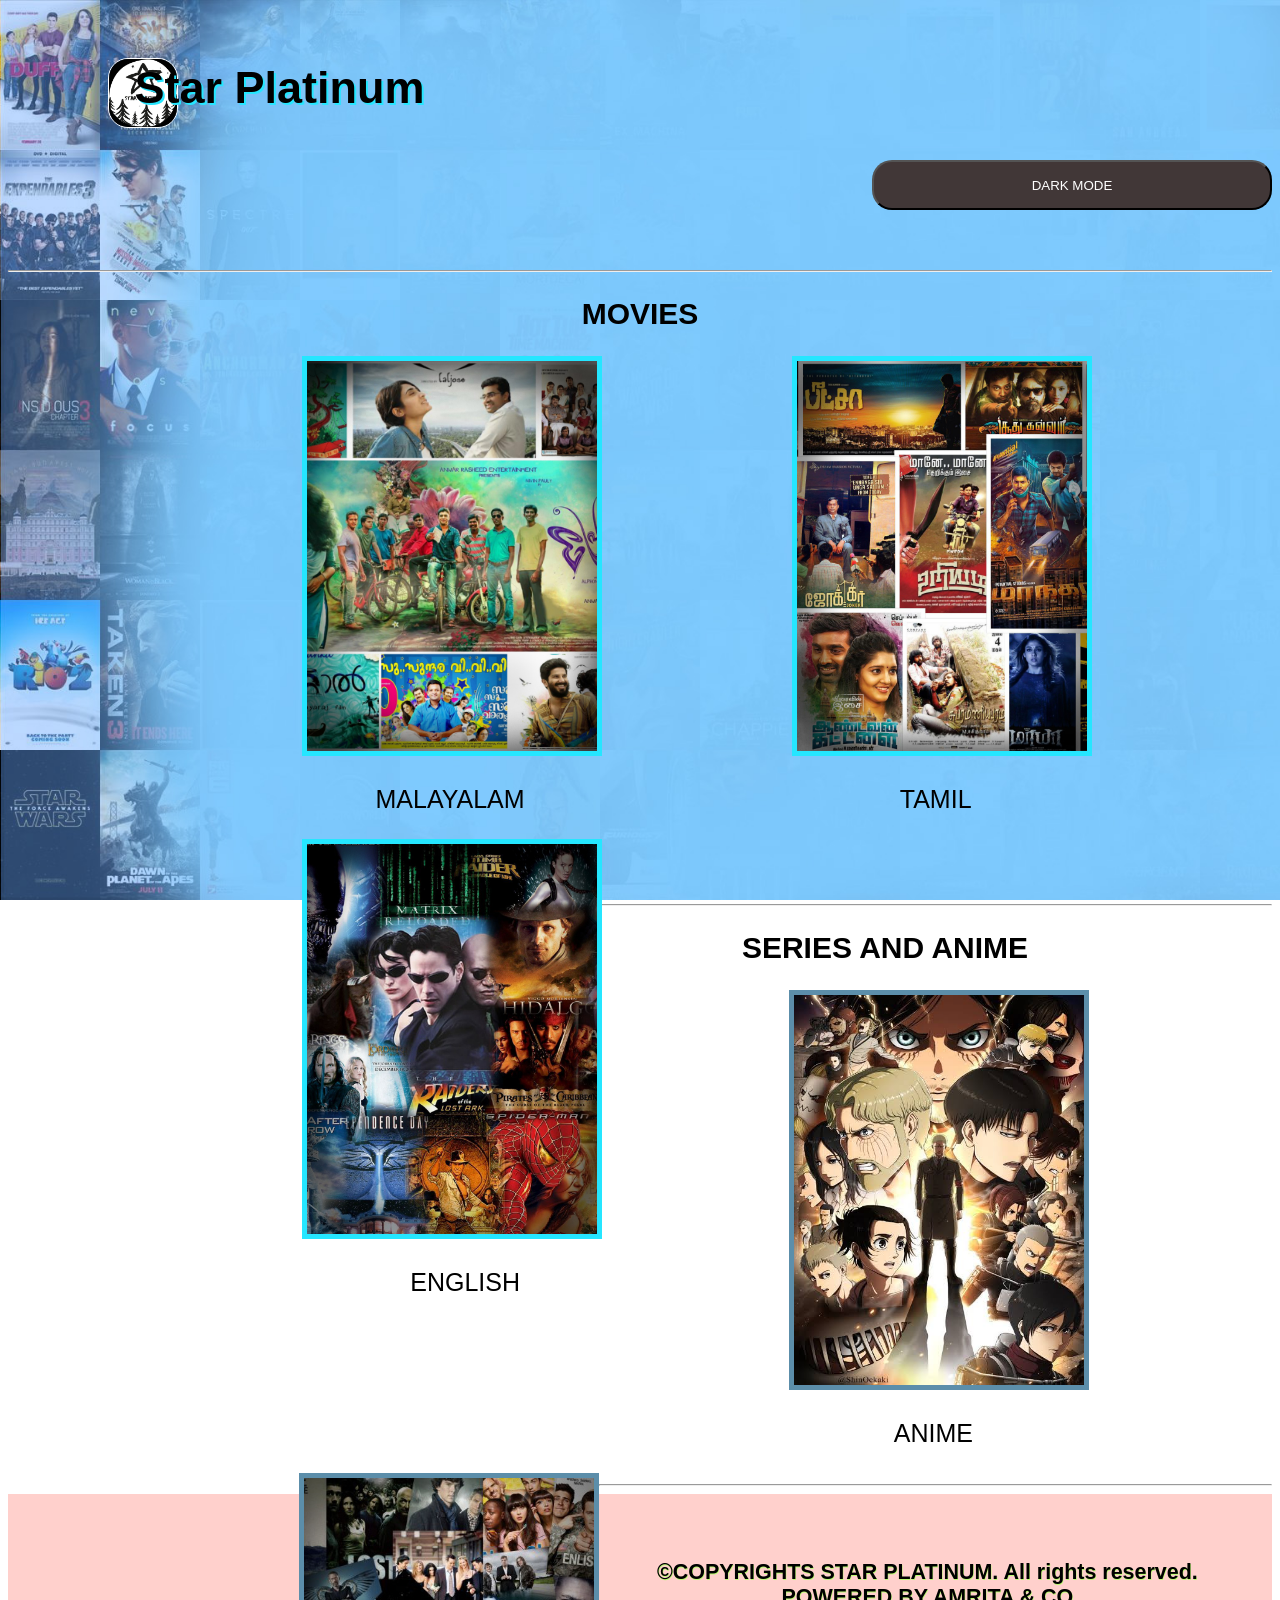
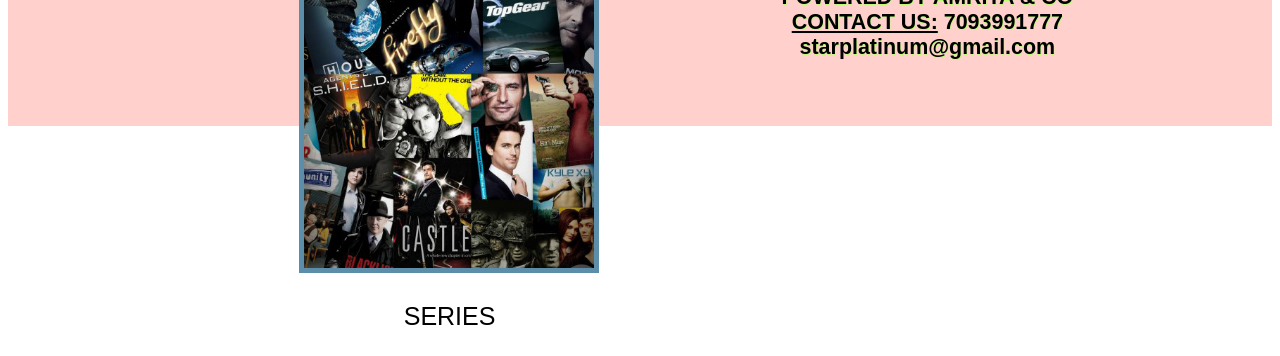
<file: index.html>
<!DOCTYPE html>
<html lang="en">
  <head> 
    <meta charset="UTF-8" />
    <meta http-equiv="X-UA-Compatible" content="IE=edge" />
    <meta name="viewport" content="width=device-width, initial-scale=1.0" />
    <link rel="stylesheet" href="/css/index.css">
    <title>STAR PLATINUM</title>
  </head>
  <style>
    body{  
      background-image: url("/images/background.jpg");
      background-repeat: no-repeat;
      background-attachment: fixed;
      background-size: cover;}
    </style>
  <body>
    <div class="navbar clearfix">
      <span >
    <a href="index.html"><img src="/images/logo.jpeg" alt="logo" id="logo"></a>
    <h1 id="main_header" >Star Platinum</h1>
  </span>
  <div id="view_change_buttons">
    <ul>
      <!-- <li>
        <button onclick="light_mode()" id="light_mode_button">
          Switch to light mode
        </button>
      </li> -->
      <li>
        <button onclick="mode_change() " id="mode_change_button">
          DARK MODE
        </button>
      </li>
    </ul>
  </div>
   <br><br>
    <!-- <p>Here you can find all movies and series</p> -->
  </div>
   <br><br>
    <hr />
    <h2>MOVIES</h2>
    <!-- Malayalam movie tile -->
    
    <span class="movies_tile">
    <a href="malayalam_movies.html">
      <img src="/images/mlcollage1.jpg" width="300px" height="400px"><p>MALAYALAM</p>
    </span>
    </a>
    <span class="movies_tile">
    <a href="tamil_movies.html">
      <img src="/images/tamthumb.jpg" alt="Tamil movies" width="300px" height="400px"><p>&nbsp;&nbsp;&nbsp;&nbsp;&nbsp;TAMIL</p>
    </span>
  </a>
    <span class="movies_tile">
      <a href="english_movies.html">
      <img src="/images/engthumb.jpg" alt="English movies" width="300px" height="400px"><p>&nbsp;&nbsp;&nbsp;&nbsp;&nbsp;ENGLISH</p>
    </a>
    </span>
    <br><br><br><br><br><br><br><br><br><br><br><br><br><br><br><br><br><br><br><br><br><br><br><br><br><br><br><br><br><br>

 
  
    <hr>
    <!--  -->
    <h2>SERIES AND ANIME</h2>
    <script src="/js/script1.js"></script>
      <!-- Anime tile -->
        <span class="series_tile"> 
          <a href="anime.html">
            <img src="/images/animethumb.jpeg" alt="Anime" width="300px" height="400px"><p class="p2">ANIME</p>
          </a>
        </span>
        <span class="series_tile">
          <a href="series.html">
            <img src="/images/serthumb.jpg" alt="Series" width="300px" height="400px"><p class="p2">SERIES</p>
          </a>
        </span>
      <br><br><br><br><br><br><br><br><br><br><br><br><br><br><br><br><br><br><br><br><br><br><br><br><br><br><br>
    <hr>
    <footer>
      <h6>©COPYRIGHTS STAR PLATINUM. All rights reserved.<br>
          POWERED BY AMRITA & CO<br>
          <span style="text-decoration: underline;">CONTACT US:</span> <a href="tel:7093991777">7093991777</a><br>
      <a href="mailto:godfireeegamil.com">starplatinum@gmail.com</a></h6>
    </footer>
  </body>
</html>
</file>
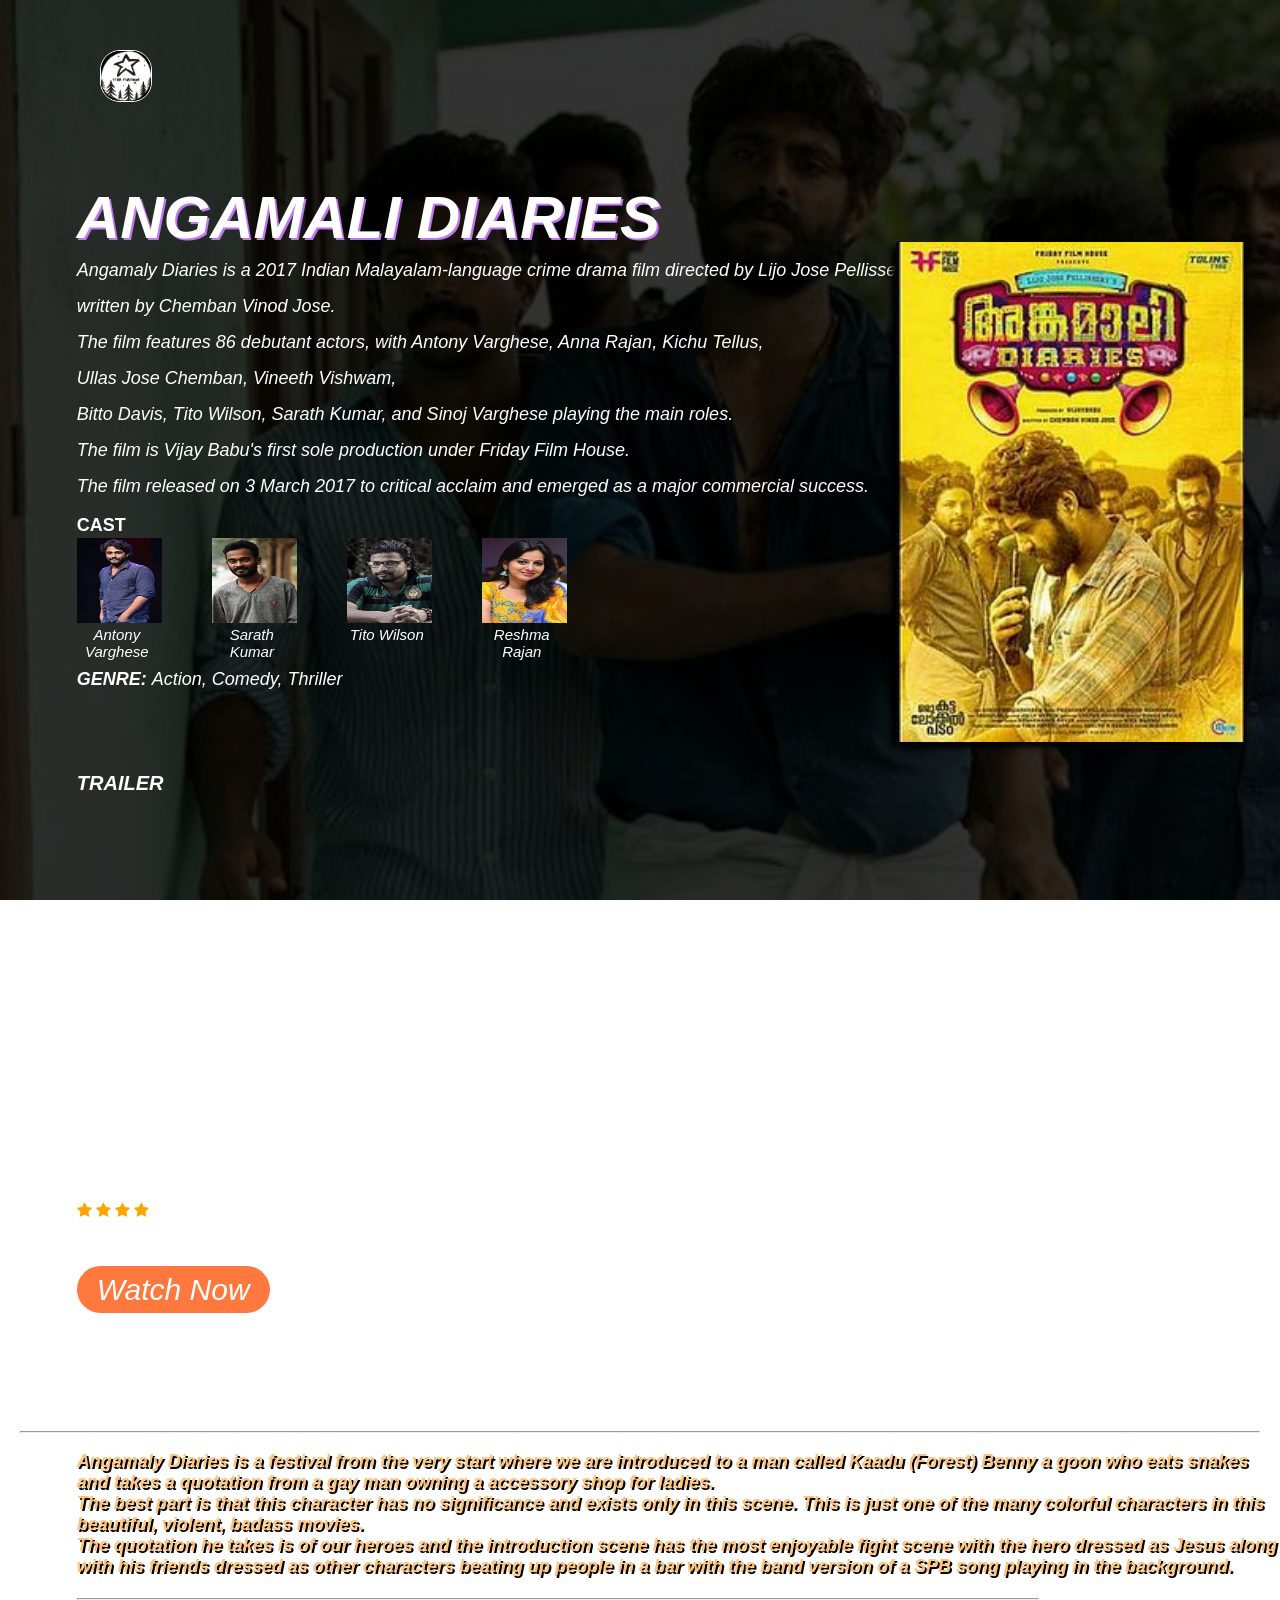
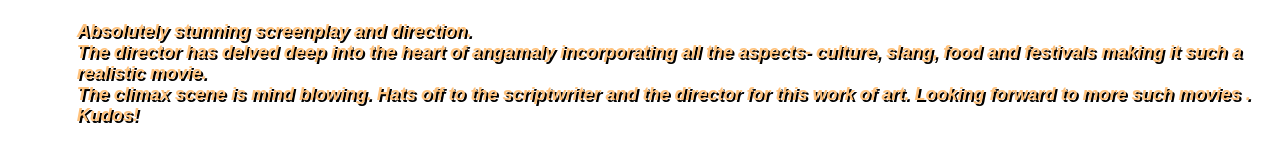
<file: html/angamali_diaries.html>
<!DOCTYPE html>
<html lang="en">
<head>
    <meta charset="UTF-8">
    <meta http-equiv="X-UA-Compatible" content="IE=edge">
    <meta name="viewport" content="width=device-width, initial-scale=1.0">
    <link rel="stylesheet" href="https://cdnjs.cloudflare.com/ajax/libs/font-awesome/4.7.0/css/font-awesome.min.css">
    <title>Angamali Diaries</title>
    <link rel="stylesheet" href="/css/moviespage2.css">
    <style>
        body
{
    height: 1007px;
    background-image: linear-gradient(rgba(0,0,0,0.8),rgba(0,0,0,0.8)),url(/images/angamali_background.jpeg);
    background-repeat: no-repeat;
    background-size: cover;
    background-attachment: fixed;
    
}
    </style>
</head>

<body>
    <div class="container">
        <a href="index.html"><img src="/images/logo.jpeg" class="logo"></a>
    </div>
    <div class="container movie-title">
        <h1 style="text-shadow: 2px 2px rgb(192, 117, 241);"">ANGAMALI DIARIES</h1>
    <p class="p1"> Angamaly Diaries is a 2017 Indian Malayalam-language crime drama film directed by Lijo Jose Pellissery and 
        <br> written by Chemban Vinod Jose. <br>The film features 86 debutant actors, with Antony Varghese, Anna Rajan, Kichu Tellus,<br> Ullas Jose Chemban, Vineeth Vishwam, <br>
        Bitto Davis, Tito Wilson, Sarath Kumar, and Sinoj Varghese playing the main roles. <br>The film is Vijay Babu's first sole production under Friday Film House.<br> 
        The film released on 3 March 2017 to critical acclaim and emerged as a major commercial success.
         <br>
    </p>
    <p2>CAST</p2>
    <div class="casting">
        <a class ="cast" href="https://www.imdb.com/name/nm8801016/?ref_=tt_cl_t1" target="_blank"><img src="/images/cast/antony_varghese.jpg" title="Antony"><p style="width: 80px; text-align: center;">Antony Varghese</p></a>
        <a class ="cast" href="https://www.imdb.com/name/nm8837262/?ref_=nm_mv_close" target="_blank"><img src="/images/cast/Sarath_kumar.jpg" title="Sarath"><p style="width: 80px; text-align: center;">Sarath Kumar</p></a>
        <a class ="cast" href="https://www.imdb.com/name/nm8837263/?ref_=tt_cl_t3" target="_blank"><img src="/images/cast/tito_wilson.jpg" title="Tito"><p style="width: 80px; text-align: center;">Tito Wilson</p></a>
        <a class ="cast" href="https://www.imdb.com/name/nm8837260/?ref_=tt_cl_t4" target="_blank"><img src="/images/cast/Reshma_Rajan.jpg" title="Reshma"><p style="width: 80px; text-align: center;">Reshma Rajan</p></a>    
    </div>
    </div>
    <br>  
    <br><br>
    <p class="gen"><span style="font-weight: bold;">GENRE: </span> Action, Comedy, Thriller </p>
    <div class="thumbnail">
        <img src="/images/angamali_poster.jpeg" alt="Poster" >
    </div>
    <br><br>
    <br>
    <br>
    <br>
    <h1 class="trail">TRAILER</h1>
    <br>
    <iframe class="trail1" width="560" height="315" src="https://www.youtube.com/embed/4yRBJCrjabU" title="YouTube video player" frameborder="0" allow="accelerometer; autoplay; clipboard-write; encrypted-media; gyroscope; picture-in-picture" allowfullscreen></iframe>
    <br><br><br>  
    <h2 style="color: #fff;">RATINGS</h2>
    <span style="margin-left: 6%;" class="fa fa-star checked"></span>
    <span class="fa fa-star checked"></span>
    <span class="fa fa-star checked"></span>
    <span class="fa fa-star checked"></span>
    <span style="color: #fff;" class="fa fa-star"></span>   
    <p class="rat" style="color: #fff;">4/5</p>
 <br><br>
    <a class = "button" href="https://youtu.be/9mRG1GVxtkY" id="button1" target="_blank">Watch Now</a>
    <br><br><br><br><br>
   
    <h2 style="color: #fff;">AUDIENCE REVIEWS</h2>
    <br>
    <hr style="text-align:left;margin-left:20px; margin-right: 20px;">
    <br>
    <div class="container review">
    <p3>Angamaly Diaries is a festival from the very start where we are introduced to a man called Kaadu (Forest) Benny a goon who eats snakes and takes a quotation from a gay 
        man owning a accessory shop for ladies. 
        <br> The best part is that this character has no significance and exists only in this scene. This is just one of the many colorful characters in this beautiful, violent, badass movies. 
        
        <br> The quotation he takes is of our heroes and the introduction scene has the most enjoyable fight scene with the hero dressed as Jesus along with his friends dressed as other characters beating up people in a bar with the band version of a SPB song playing in the background.<br><br>
        <hr style="margin-right: 20%;"><br>
        Absolutely stunning screenplay and direction. 
        <br>The director has delved deep into the heart of angamaly incorporating all the aspects- culture, slang, food and festivals making it such a realistic movie.<br>
        
        The climax scene is mind blowing.  Hats off to the scriptwriter and the director for this work of art. Looking forward to more such movies . Kudos!</p3>
        <br>
        <br>
        <br>
    
    </div>
</body>
</html>
</file>
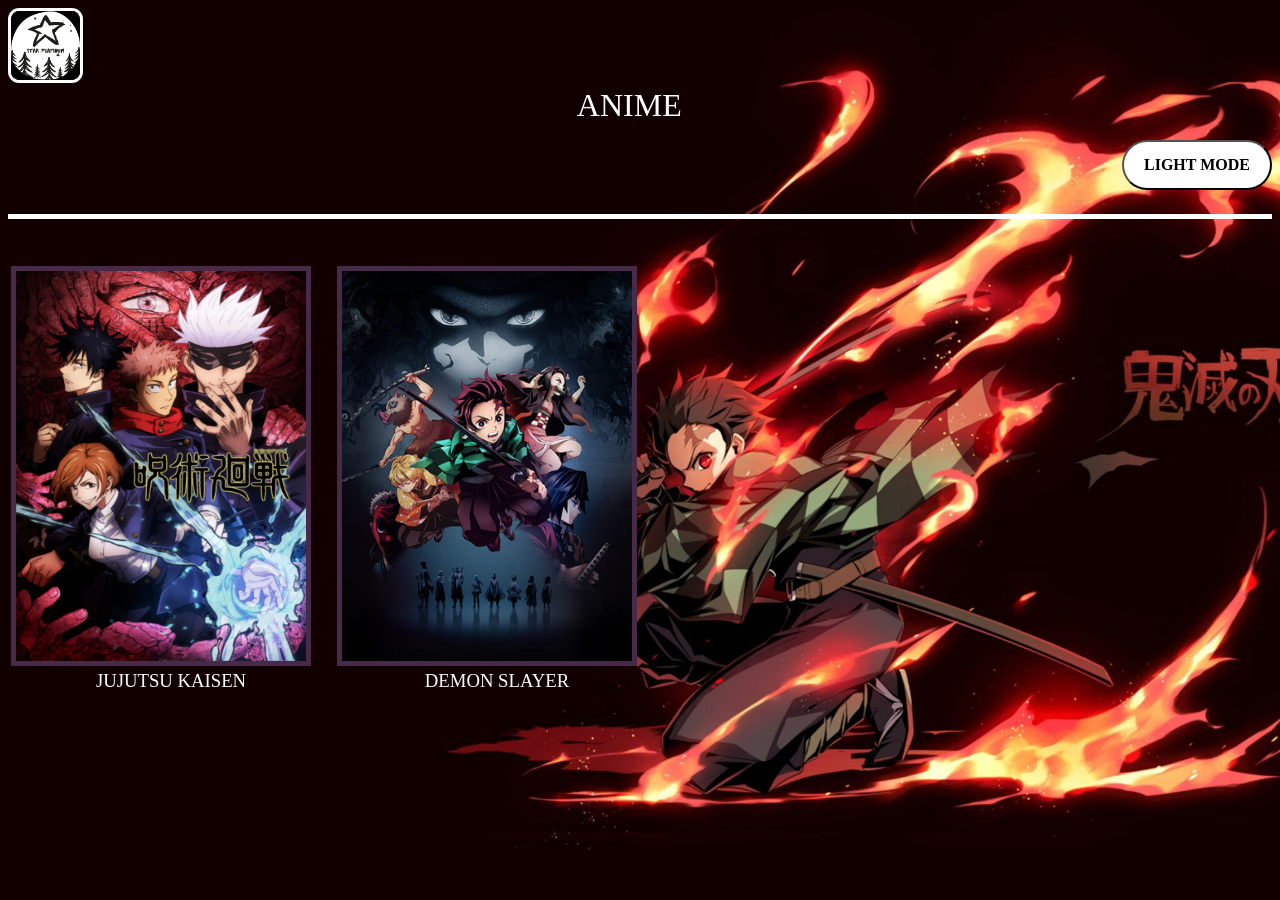
<file: html/anime.html>
<!DOCTYPE html>
<html lang="en">
  <head>
    <meta charset="UTF-8" />
    <meta http-equiv="X-UA-Compatible" content="IE=edge" />
    <meta name="viewport" content="width=device-width, initial-scale=1.0" />
    <title>ANIME</title>
    <link rel="stylesheet" href="/css/style_anime.css" />
    <script src="/js/animescript.js"></script>
  </head>
  <body>
    <style>
    body{  
      background-image: url("/images/ds wp2.jpg");
      background-repeat: no-repeat;
      background-attachment: fixed;
      background-size: cover;}
    </style>
    
    <span class="navbar clearfix">
      
      <a href="index.html"><img src="/images/logo.jpeg" alt="logo" id="logo"></a>
      <h1 id="main_header">ANIME</h1>
      
      
      <!-- Buttons to convert page to light an dark mode  -->
      <div id="view_change_buttons">
        <ul>
          <!-- <li>
            <button onclick="light_mode()" id="light_mode_button">
              Switch to light mode
            </button>
          </li> -->
          <li>
            <button onclick="mode_change()" id="mode_change_button" >
              LIGHT MODE
            </button>
          </li>
        </ul>
      </div>
    </span>
    
    <hr style="height:5px;border-width:0;color:rgb(255, 255, 255);background-color:rgb(255, 255, 255)"/>
    <br/>
    <br/>
    <span class="movie_tile">
      <a
        href="Ani1/jujutsukaisen.html" target="_blank" 
      >
        <img
          src="/images/jujutsu kaisen.png"
          alt="poster"
          width="300px"
          height="400px"
        />
       <h3>JUJUTSU KAISEN</h3>
      </a>
      </span>
      <span class="movie_tile">
        <a
          href="Ani2/demonslayer.html" target="_blank"
        >
          <img
            src="/images/demon slayer.jpg"
            alt="poster"
            width="300px"
            height="400px"
          />
         <h3>DEMON SLAYER</h3>
        </a>
        </span>






  </body>
</html>
</file>
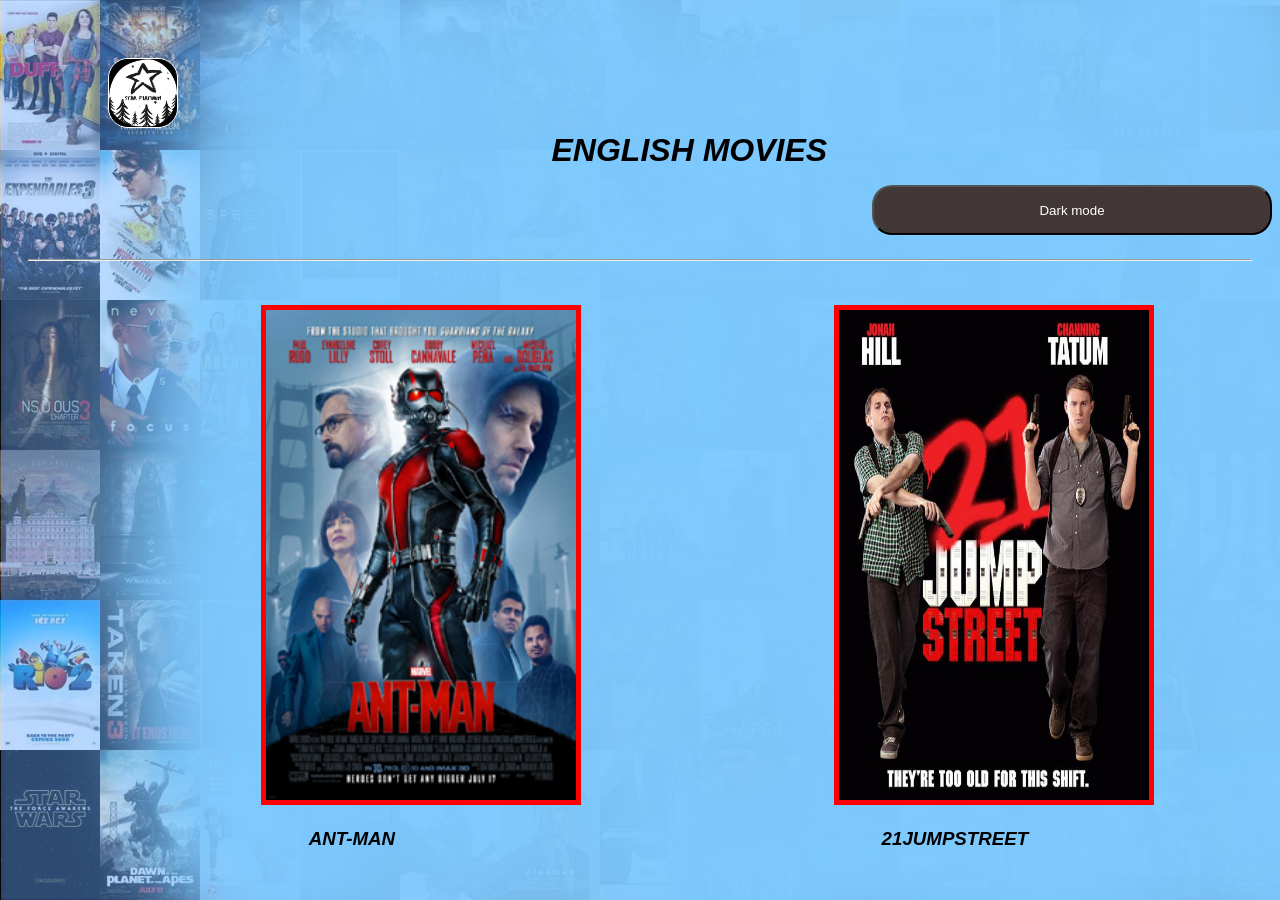
<file: html/english_movies.html>
<!DOCTYPE html>
<html lang="en">
  <head>
    <meta charset="UTF-8" />
    <meta http-equiv="X-UA-Compatible" content="IE=edge" />
    <meta name="viewport" content="width=device-width, initial-scale=1.0" />
    <title>TAMIL</title>
    <link rel="stylesheet" href="/css/style_tamil_movies.css" />
    <script src="/js/script1.js"></script>
  </head>
  <style>
    body{  
      background-image: url("/images/background.jpg");
      background-repeat: no-repeat;
      background-attachment: fixed;
      background-size: cover;}
    </style>
  <body>
    <span class="navbar clearfix">
      
      <a href="index.html"><img src="/images/logo.jpeg" alt="logo" id="logo"></a>
      <h1 id="main_header" style="font-family: Arial, Helvetica, sans-serif; font-weight: bold; font-style: italic;">ENGLISH MOVIES</h1>
      
      
      <!-- Buttons to convert page to light an dark mode  -->
      <div id="view_change_buttons">
        <ul>
          <!-- <li>
            <button onclick="light_mode()" id="light_mode_button">
              Switch to light mode
            </button>
          </li> -->
          <li>
            <button onclick="mode_change() " id="mode_change_button">
              Dark mode
            </button>
          </li>
        </ul>
      </div>
    </span>
    <hr style="margin-left: 20px; margin-right: 20px;" />
    <br>
    <br>
    <!-- <span class="movie_tile">
      <a
        href="https://youtu.be/43rIyo9a924"
      >
        <img
          src="/images/Nayattu_poster.jpeg"
          alt="poster"
          width="300px"
          height="400px"
        />
        <h3>Nayattu</h3>
      </a>
      <button id="download_button" onclick="alert_download()">Download</button>
    </span> -->

    <!-- <span class="movie_tile">
      <a
        href="https://youtu.be/qdqkbd5zMT8"
      >
        <img
          src="/images/lucifer_poster.jpeg"
          alt="poster"
          width="300px"
          height="400px"
        />
        <h3>Lucifer</h3>
      </a>
    <button id="download_button" onclick="alert_download()">Download</button>
    </span> --> 
    <span class="movie_tile">
      <a
        href="EngMov1/ant man.html"
      >
        <img
          src="/images/e1post.jpg"
          alt="poster"
          width="320px"
          height="500px"
        />
        <h3 style="font-family: Arial, Helvetica, sans-serif; font-weight: bold; font-style: italic;">ANT-MAN</h3>
      </a>

    </span>
   
    <span class="movie_tile">
      <a
        href="EngMov2/21jumpstreet.html"
      >
        <img
          src="/images/e2post.jpg"
          alt="poster"
          width="320px"
          height="500px"
        />
        <h3 style="font-family: Arial, Helvetica, sans-serif; font-weight: bold; font-style: italic;">21JUMPSTREET</h3>
      </a>

    </span>
  </body>
</html>
</file>
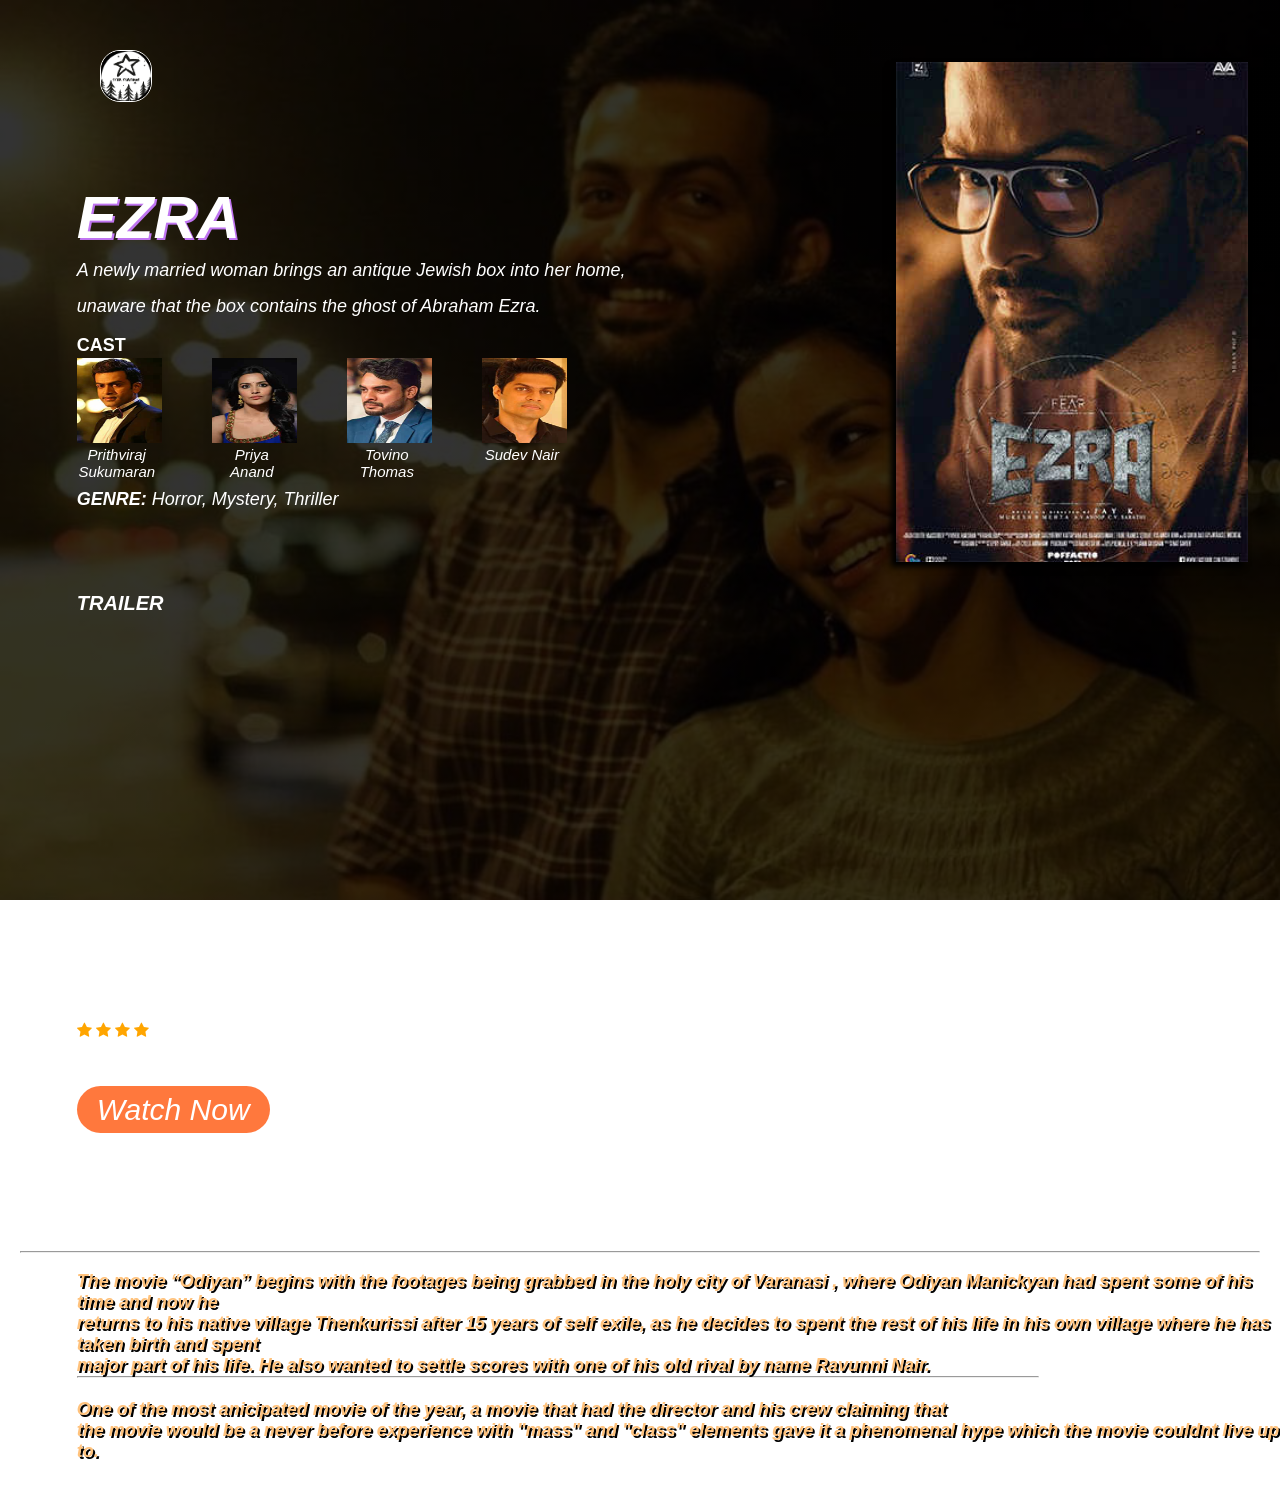
<file: html/ezra.html>
<!DOCTYPE html>
<html lang="en">
<head>
    <meta charset="UTF-8">
    <meta http-equiv="X-UA-Compatible" content="IE=edge">
    <meta name="viewport" content="width=device-width, initial-scale=1.0">
    <link rel="stylesheet" href="https://cdnjs.cloudflare.com/ajax/libs/font-awesome/4.7.0/css/font-awesome.min.css">
    <title>Ezra</title>
    <link rel="stylesheet" href="/css/moviespage2.css">
    <style>
        body
{
    height: 1007px;
    background-image: linear-gradient(rgba(0,0,0,0.8),rgba(0,0,0,0.8)),url(/images/ezra_background.jpg);
    background-repeat: no-repeat;
    background-size: cover;
    background-attachment: fixed;
    
}
    </style>
</head>

<body>
    <div class="container">
        <a href="index.html"><img src="/images/logo.jpeg" class="logo"></a>
    </div>
    <div class="container movie-title">
        <h1 style="text-shadow: 2px 2px rgb(192, 117, 241);"">EZRA</h1>
    <p class="p1"> 
        A newly married woman brings an antique Jewish box into her home, <br> unaware that the box contains the ghost of Abraham Ezra.
    </p>
    <p2>CAST</p2>
    <div class="casting">
        <a class ="cast" href="https://www.imdb.com/name/nm1335387/?ref_=tt_cl_t1" target="_blank"><img src="/images/cast/prithviraj.jpg" title="Prithviraj"><p style="width: 80px; text-align: center;">Prithviraj Sukumaran</p></a>
        <a class ="cast" href="https://www.imdb.com/name/nm3591550/?ref_=tt_cl_t2" target="_blank"><img src="/images/cast/priya_anand.jpg" title="Priya"><p style="width: 80px; text-align: center;">Priya Anand</p></a>
        <a class ="cast" href="https://www.imdb.com/name/nm5732707/?ref_=tt_cl_t3" target="_blank"><img src="/images/cast/tovino_thomas.jpg" title="Tovino"><p style="width: 80px; text-align: center;">Tovino Thomas</p></a>
        <a class ="cast" href="https://www.imdb.com/name/nm4710099/?ref_=tt_cl_t6" target="_blank"><img src="/images/cast/sudev_nair.jpg" title="Sudev"><p style="width: 80px; text-align: center;">Sudev Nair</p></a>    
    </div>
    </div>
    <br>  
    <br><br>
    <p class="gen"><span style="font-weight: bold;">GENRE: </span> Horror, Mystery, Thriller   </p>
    <div class="thumbnail">
        <img src="/images/ezra_poster.jpeg" alt="Poster" >
    </div>
    <br><br>
    <br>
    <br>
    <br>
    <h1 class="trail">TRAILER</h1>
    <br>


    <iframe class="trail1" width="560" height="315" src="https://www.youtube.com/embed/4ecn22XHqHc" title="YouTube video player" frameborder="0" allow="accelerometer; autoplay; clipboard-write; encrypted-media; gyroscope; picture-in-picture" allowfullscreen></iframe>
    <br><br><br>  
    <h2 style="color: #fff;">RATINGS</h2>
    <span style="margin-left: 6%;" class="fa fa-star checked"></span>
    <span class="fa fa-star checked"></span>
    <span class="fa fa-star checked"></span>
    <span class="fa fa-star checked"></span>   
    <span style="color: #fff;" class="fa fa-star"></span> 
    <p class="rat" style="color: #fff;">3.5/5</p>
 <br><br>
    <a class = "button" href="https://youtu.be/3C5aMGoevuw" id="button1" target="_blank">Watch Now</a>
    <br><br><br><br><br>
   
    <h2 style="color: #fff;">AUDIENCE REVIEWS</h2>
    <br>
    <hr style="text-align:left;margin-left:20px; margin-right: 20px;">
    <br>
    <div class="container review">
    <p3>The  movie  “Odiyan”  begins with the footages  being  grabbed  in the  holy city of Varanasi , where  Odiyan  Manickyan  had spent  some of his time and now he <br> returns to his  native village Thenkurissi   after  15  years of  self exile, as he decides  to  spent the rest of his life in his own village where he has taken  birth and  spent <br> major part of his life. He also wanted to settle scores with one of his old rival by name Ravunni Nair.
        <hr style="margin-right: 20%;"><br>
        One of the most anicipated movie of the year, a movie that had the director and his crew claiming that <br> the movie would be a never before experience with "mass" and "class" elements gave it a phenomenal hype which the movie couldnt live up to.

    </p3>
        <br>
        <br>
        <br>
    
    </div>
</body>
</html>
</file>
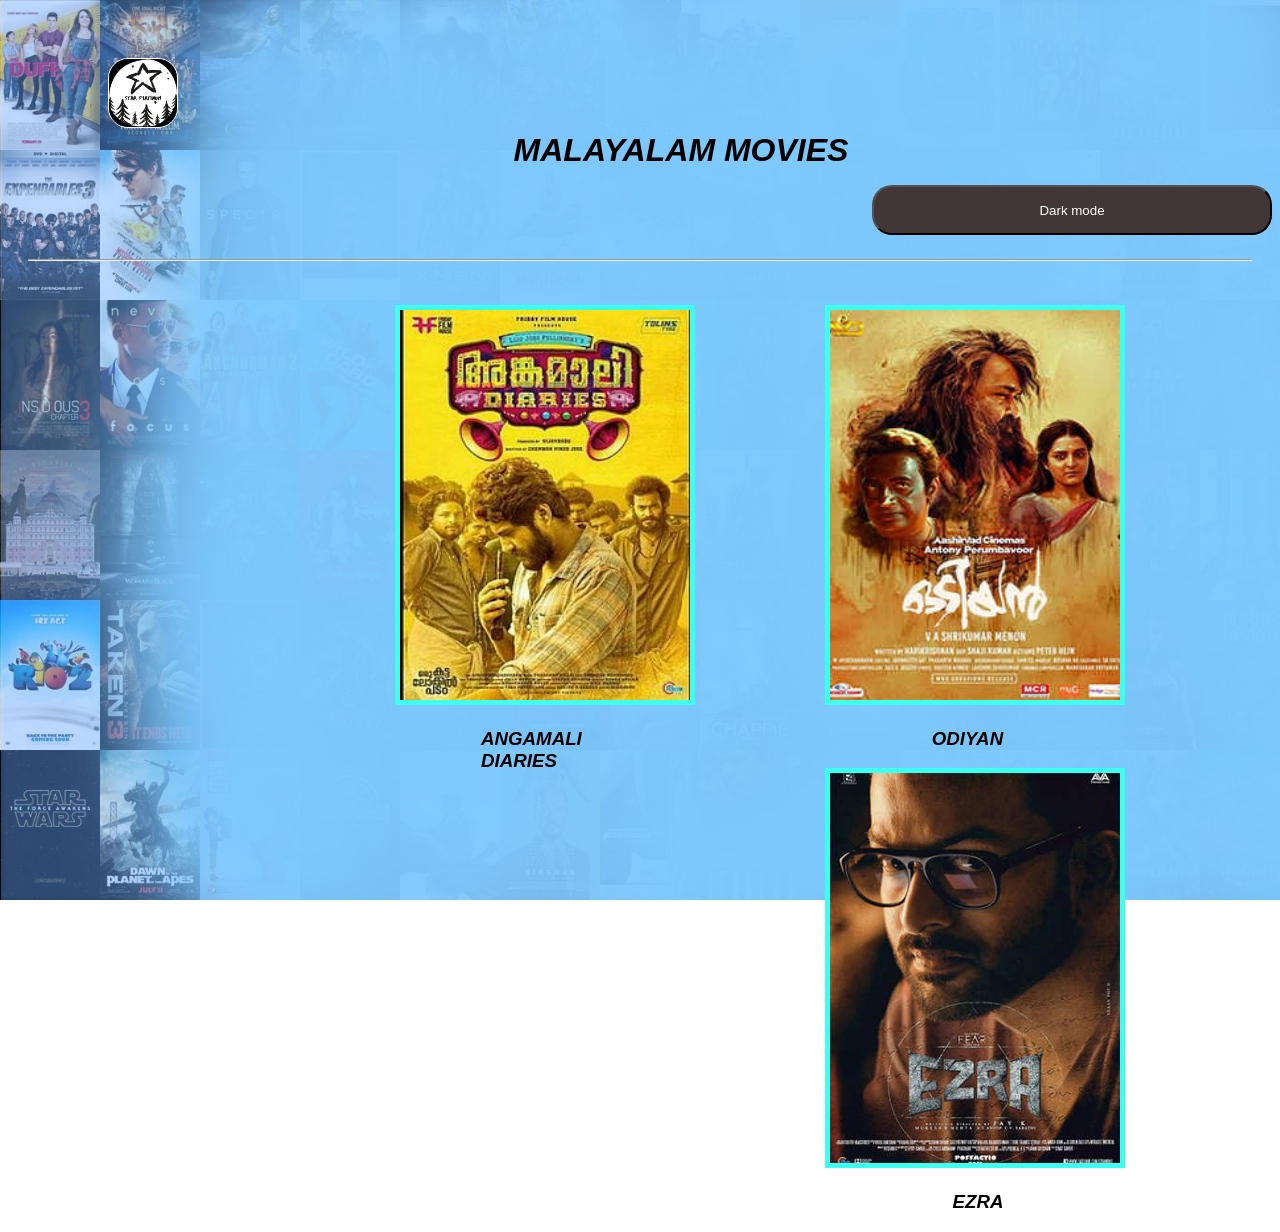
<file: html/malayalam_movies.html>
<!DOCTYPE html>
<html lang="en">
  <head>
    <meta charset="UTF-8" />
    <meta http-equiv="X-UA-Compatible" content="IE=edge" />
    <meta name="viewport" content="width=device-width, initial-scale=1.0" />
    <title>Document</title>
    <link rel="stylesheet" href="/css/style_malayalam_movies.css" />
    <script src="/js/script1.js"></script>
  </head>
  <style>
    body{  
      background-image: url("/images/background.jpg");
      background-repeat: no-repeat;
      background-attachment: fixed;
      background-size: cover;}
    </style>
  <body>
    <span class="navbar clearfix">
      
      <a href="index.html"><img src="/images/logo.jpeg" alt="logo" id="logo"></a>
      <h1 id="main_header" style="font-family: Arial, Helvetica, sans-serif; font-weight: bold; font-style: italic;">MALAYALAM MOVIES</h1>
      
      
      <!-- Buttons to convert page to light an dark mode  -->
      <div id="view_change_buttons">
        <ul>
          <!-- <li>
            <button onclick="light_mode()" id="light_mode_button">
              Switch to light mode
            </button>
          </li> -->
          <li>
            <button onclick="mode_change() " id="mode_change_button">
              Dark mode
            </button>
          </li>
        </ul>
      </div>
    </span>
    <hr style="margin-left: 20px; margin-right: 20px;" />
    <!-- <span class="movie_tile">
      <a
        href="https://youtu.be/43rIyo9a924"
      >
        <img
          src="/images/Nayattu_poster.jpeg"
          alt="poster"
          width="300px"
          height="400px"
        />
        <h3>Nayattu</h3>
      </a>
      <button id="download_button" onclick="alert_download()">Download</button>
    </span> -->

    <!-- <span class="movie_tile">
      <a
        href="https://youtu.be/qdqkbd5zMT8"
      >
        <img
          src="/images/lucifer_poster.jpeg"
          alt="poster"
          width="300px"
          height="400px"
        />
        <h3>Lucifer</h3>
      </a>
    <button id="download_button" onclick="alert_download()">Download</button>
    </span> --> 
    <br><br>
    <span class="movie_tile">
      <a
        href="angamali_diaries.html"
      >
        <img
          src="/images/angamali_poster.jpeg"
          alt="poster"
          width="300px"
          height="400px"
        />
        <h3 style="font-family: Arial, Helvetica, sans-serif; font-weight: bold; font-style: italic;">ANGAMALI DIARIES</h3>
      </a>

    </span>
   
    <span class="movie_tile">
      <a
        href="odiyan.html"
      >
        <img
          src="/images/odiyan_poster.jpeg"
          alt="poster"
          width="300px"
          height="400px"
        />
        <h3 style="font-family: Arial, Helvetica, sans-serif; font-weight: bold; font-style: italic;">&nbsp;&nbsp;&nbsp;&nbsp;ODIYAN</h3>
      </a>

    </span>

    <span class="movie_tile">
      <a
        href="ezra.html"
      >
        <img
          src="/images/ezra_poster.jpeg" 
          alt="poster"
          width="300px"
          height="400px"
        />
        <h3 style="font-family: Arial, Helvetica, sans-serif; font-weight: bold; font-style: italic;">&nbsp;&nbsp;&nbsp;&nbsp;&nbsp;&nbsp;&nbsp;&nbsp;EZRA</h3>
      </a>

    </span>
    <!-- <span class="movie_tile">
      <a
        href="https://youtu.be/43zmruWRCzU"
      >
        <img
          src="/images/aadhi_poster.jpeg"
          alt="poster"
          width="300px"
          height="400px"
        />
        <h3>Aadhi</h3>
      </a>
    <button id="download_button" onclick="alert_download()">Download</button>
    </span> -->






  </body>
</html>
</file>
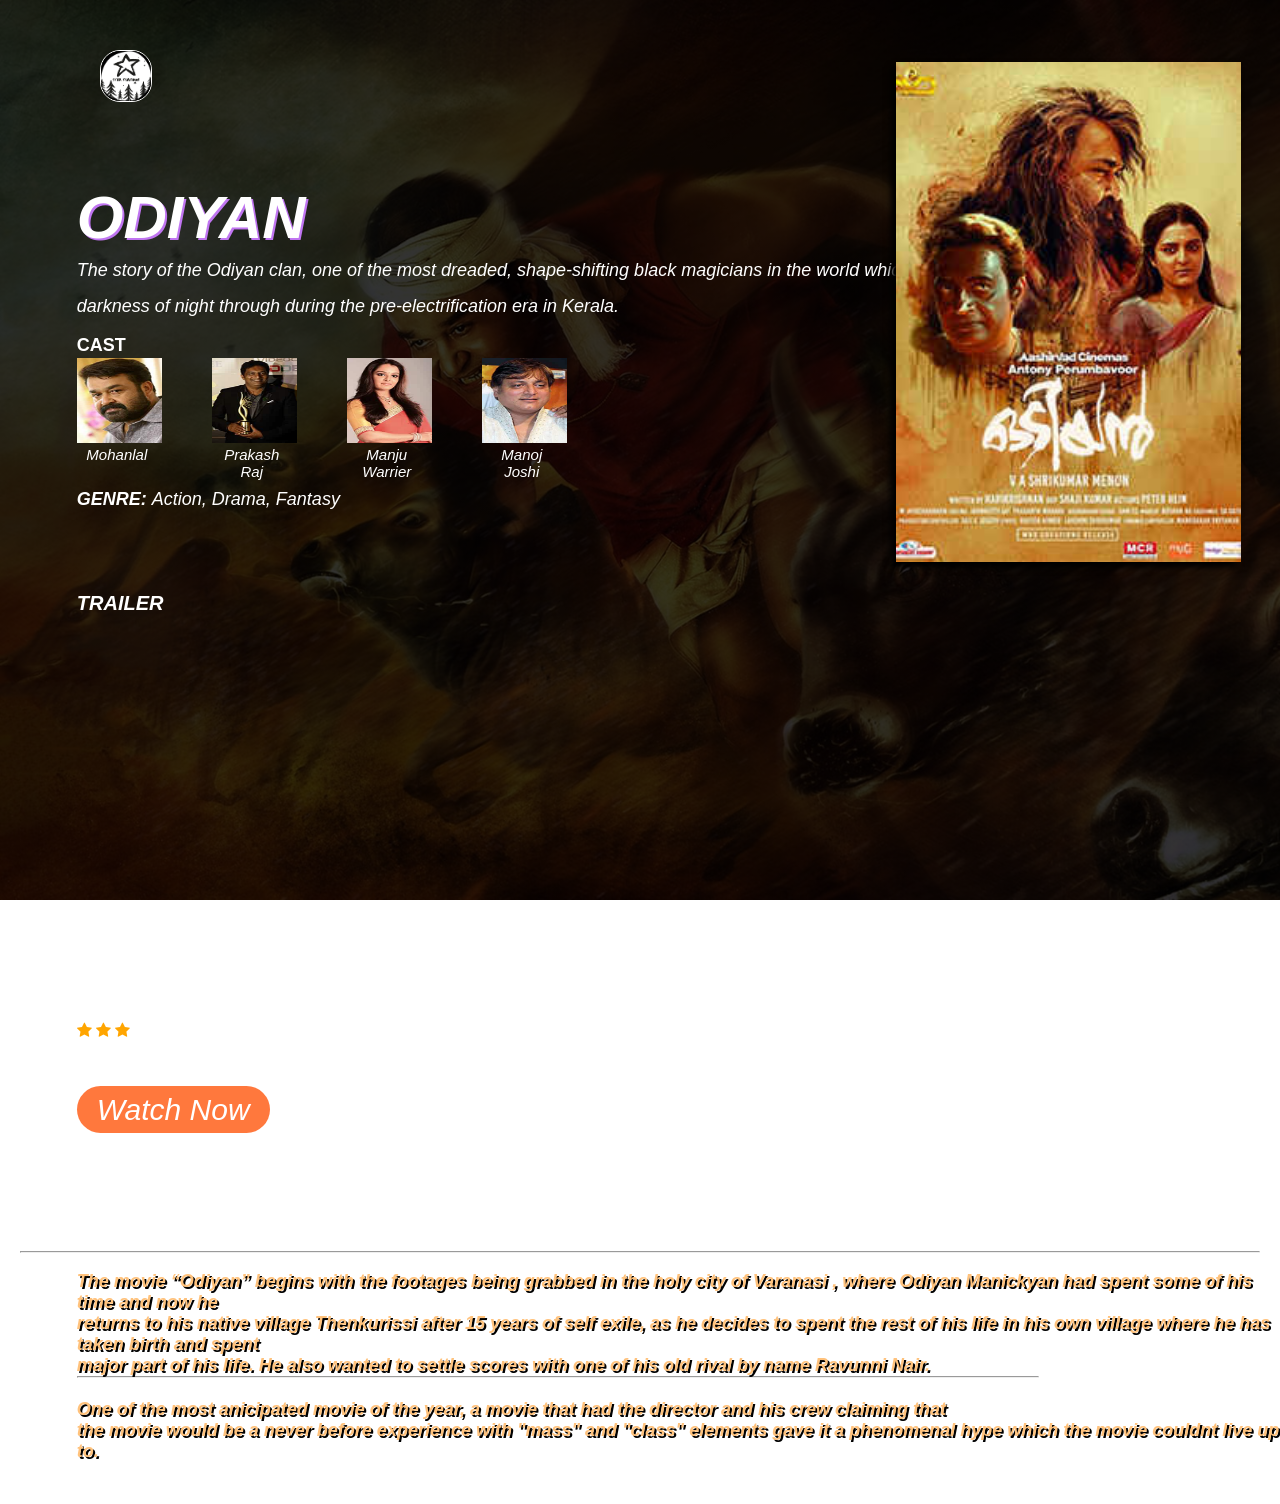
<file: html/odiyan.html>
<!DOCTYPE html>
<html lang="en">
<head>
    <meta charset="UTF-8">
    <meta http-equiv="X-UA-Compatible" content="IE=edge">
    <meta name="viewport" content="width=device-width, initial-scale=1.0">
    <link rel="stylesheet" href="https://cdnjs.cloudflare.com/ajax/libs/font-awesome/4.7.0/css/font-awesome.min.css">
    <title>Odiyan</title>
    <link rel="stylesheet" href="/css/moviespage2.css">
    <style>
        body
{
    height: 1007px;
    background-image: linear-gradient(rgba(0,0,0,0.8),rgba(0,0,0,0.8)),url(/images/odiyan_background.jpeg);
    background-repeat: no-repeat;
    background-size: cover;
    background-attachment: fixed;
    
}
    </style>
</head>

<body>
    <div class="container">
        <a href="index.html"><img src="/images/logo.jpeg" class="logo"></a>
    </div>
    <div class="container movie-title">
        <h1 style="text-shadow: 2px 2px rgb(192, 117, 241);"">ODIYAN</h1>
    <p class="p1"> 
        The story of the Odiyan clan, one of the most dreaded, shape-shifting black magicians in the world which ruled the <br> darkness of night through during the pre-electrification era in Kerala.
    </p>
    <p2>CAST</p2>
    <div class="casting">
        <a class ="cast" href="https://www.imdb.com/name/nm0482320/?ref_=tt_cl_t1" target="_blank"><img src="/images/cast/mohanlal.jpeg" title="Mohanlal"><p style="width: 80px; text-align: center;">Mohanlal</p></a>
        <a class ="cast" href="https://www.imdb.com/name/nm0695177/?ref_=tt_cl_t2" target="_blank"><img src="/images/cast/prakash_raj.jpg" title="Prakash"><p style="width: 80px; text-align: center;">Prakash Raj</p></a>
        <a class ="cast" href="https://www.imdb.com/name/nm0913097/?ref_=tt_cl_t3" target="_blank"><img src="/images/cast/manju_warrier.jpg" title="Manju"><p style="width: 80px; text-align: center;">Manju Warrier</p></a>
        <a class ="cast" href="https://www.imdb.com/name/nm1259084/?ref_=tt_cl_t4" target="_blank"><img src="/images/cast/manoj_joshi.jpg" title="Reshma"><p style="width: 80px; text-align: center;">Manoj Joshi</p></a>    
    </div>
    </div>
    <br>  
    <br><br>
    <p class="gen"><span style="font-weight: bold;">GENRE: </span> Action, Drama, Fantasy  </p>
    <div class="thumbnail">
        <img src="/images/odiyan_poster.jpeg" alt="Poster" >
    </div>
    <br><br>
    <br>
    <br>
    <br>
    <h1 class="trail">TRAILER</h1>
    <br>


    <iframe class="trail1" width="560" height="315" src="https://www.youtube.com/embed/GOJsWfC52QI" title="YouTube video player" frameborder="0" allow="accelerometer; autoplay; clipboard-write; encrypted-media; gyroscope; picture-in-picture" allowfullscreen></iframe>
    <br><br><br>  
    <h2 style="color: #fff;">RATINGS</h2>
    <span style="margin-left: 6%;" class="fa fa-star checked"></span>
    <span class="fa fa-star checked"></span>
    <span class="fa fa-star checked"></span>
    <span style="color: #fff;" class="fa fa-star"></span>   
    <span style="color: #fff;" class="fa fa-star"></span> 
    <p class="rat" style="color: #fff;">2.5/5</p>
 <br><br>
    <a class = "button" href="https://www.youtube.com/watch?v=3ZxinGOXGak" id="button1" target="_blank">Watch Now</a>
    <br><br><br><br><br>
   
    <h2 style="color: #fff;">AUDIENCE REVIEWS</h2>
    <br>
    <hr style="text-align:left;margin-left:20px; margin-right: 20px;">
    <br>
    <div class="container review">
    <p3>The  movie  “Odiyan”  begins with the footages  being  grabbed  in the  holy city of Varanasi , where  Odiyan  Manickyan  had spent  some of his time and now he <br> returns to his  native village Thenkurissi   after  15  years of  self exile, as he decides  to  spent the rest of his life in his own village where he has taken  birth and  spent <br> major part of his life. He also wanted to settle scores with one of his old rival by name Ravunni Nair.
        <hr style="margin-right: 20%;"><br>
        One of the most anicipated movie of the year, a movie that had the director and his crew claiming that <br> the movie would be a never before experience with "mass" and "class" elements gave it a phenomenal hype which the movie couldnt live up to.

    </p3>
        <br>
        <br>
        <br>
    
    </div>
</body>
</html>
</file>
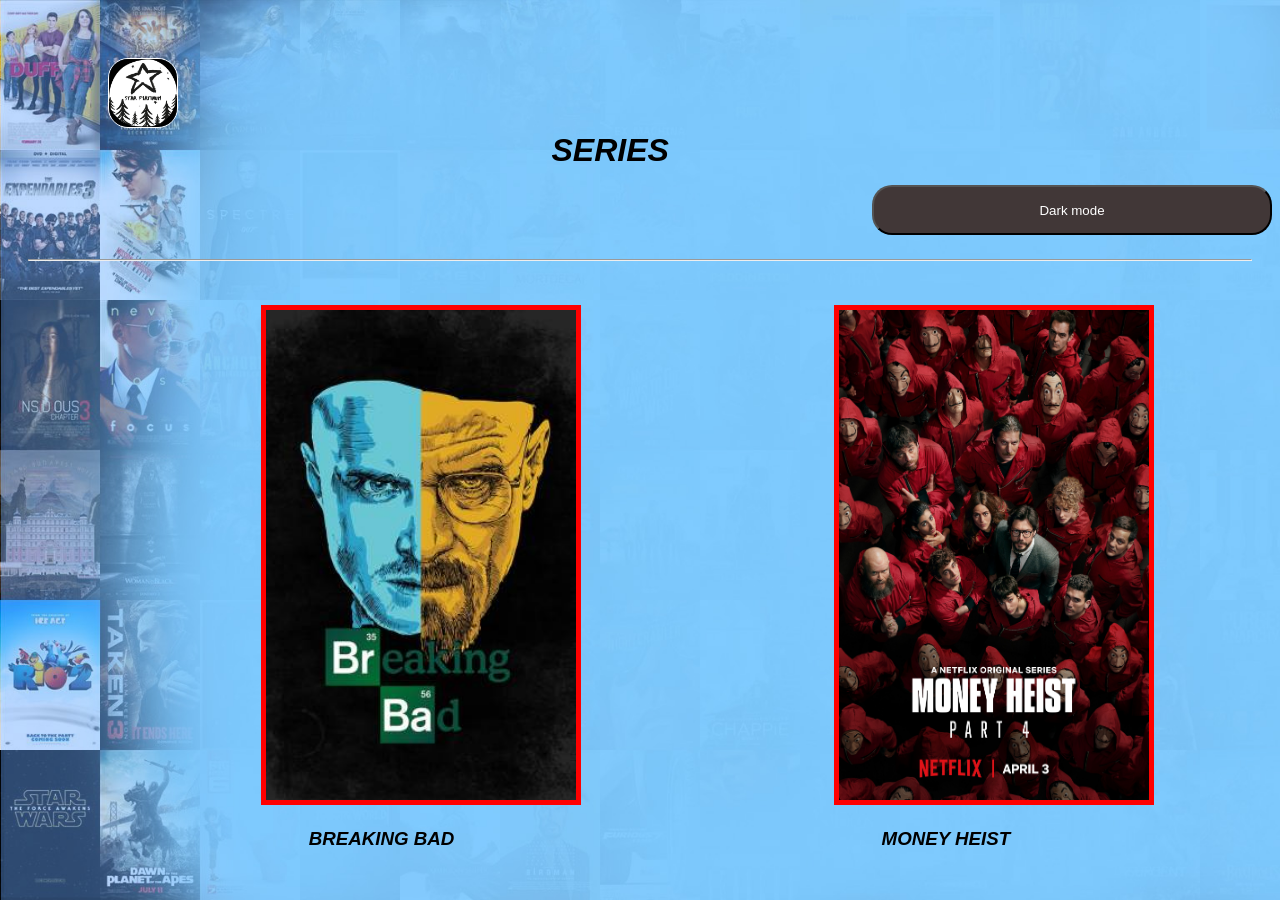
<file: html/series.html>
<!DOCTYPE html>
<html lang="en">
  <head>
    <meta charset="UTF-8" />
    <meta http-equiv="X-UA-Compatible" content="IE=edge" />
    <meta name="viewport" content="width=device-width, initial-scale=1.0" />
    <title>SERIES</title>
    <link rel="stylesheet" href="/css/style_tamil_movies.css" />
    <script src="/js/script1.js"></script>
  </head>
  <style>
    body{  
      background-image: url("/images/background.jpg");
      background-repeat: no-repeat;
      background-attachment: fixed;
      background-size: cover;}
    </style>
  <body>
    <span class="navbar clearfix">
      
      <a href="/html/index.html"><img src="/images/logo.jpeg" alt="logo" id="logo"></a>
      <h1 id="main_header" style="font-family: Arial, Helvetica, sans-serif; font-weight: bold; font-style: italic;">SERIES</h1>
      
      
      <!-- Buttons to convert page to light an dark mode  -->
      <div id="view_change_buttons">
        <ul>
          <!-- <li>
            <button onclick="light_mode()" id="light_mode_button">
              Switch to light mode
            </button>
          </li> -->
          <li>
            <button onclick="mode_change() " id="mode_change_button">
              Dark mode
            </button>
          </li>
        </ul>
      </div>
    </span>
    <hr style="margin-left: 20px; margin-right: 20px;" />
    <br>
    <br>
    <!-- <span class="movie_tile">
      <a
        href="https://youtu.be/43rIyo9a924"
      >
        <img
          src="/images/Nayattu_poster.jpeg"
          alt="poster"
          width="300px"
          height="400px"
        />
        <h3>Nayattu</h3>
      </a>
      <button id="download_button" onclick="alert_download()">Download</button>
    </span> -->

    <!-- <span class="movie_tile">
      <a
        href="https://youtu.be/qdqkbd5zMT8"
      >
        <img
          src="/images/lucifer_poster.jpeg"
          alt="poster"
          width="300px"
          height="400px"
        />
        <h3>Lucifer</h3>
      </a>
    <button id="download_button" onclick="alert_download()">Download</button>
    </span> --> 
    <span class="movie_tile">
      <a
        href="Ser1/Breakingbad.html"
      >
        <img
          src="/images/s1post.jpeg"
          alt="poster"
          width="320px"
          height="500px"
        />
        <h3 style="font-family: Arial, Helvetica, sans-serif; font-weight: bold; font-style: italic;">BREAKING BAD</h3>
      </a>

    </span>
   
    <span class="movie_tile">
      <a
        href="Ser2/moneyheist.html"
      >
        <img
          src="/images/s2post.jpg"
          alt="poster"
          width="320px"
          height="500px"
        />
        <h3 style="font-family: Arial, Helvetica, sans-serif; font-weight: bold; font-style: italic;">MONEY HEIST</h3>
      </a>

    </span>
  </body>
</html>
</file>
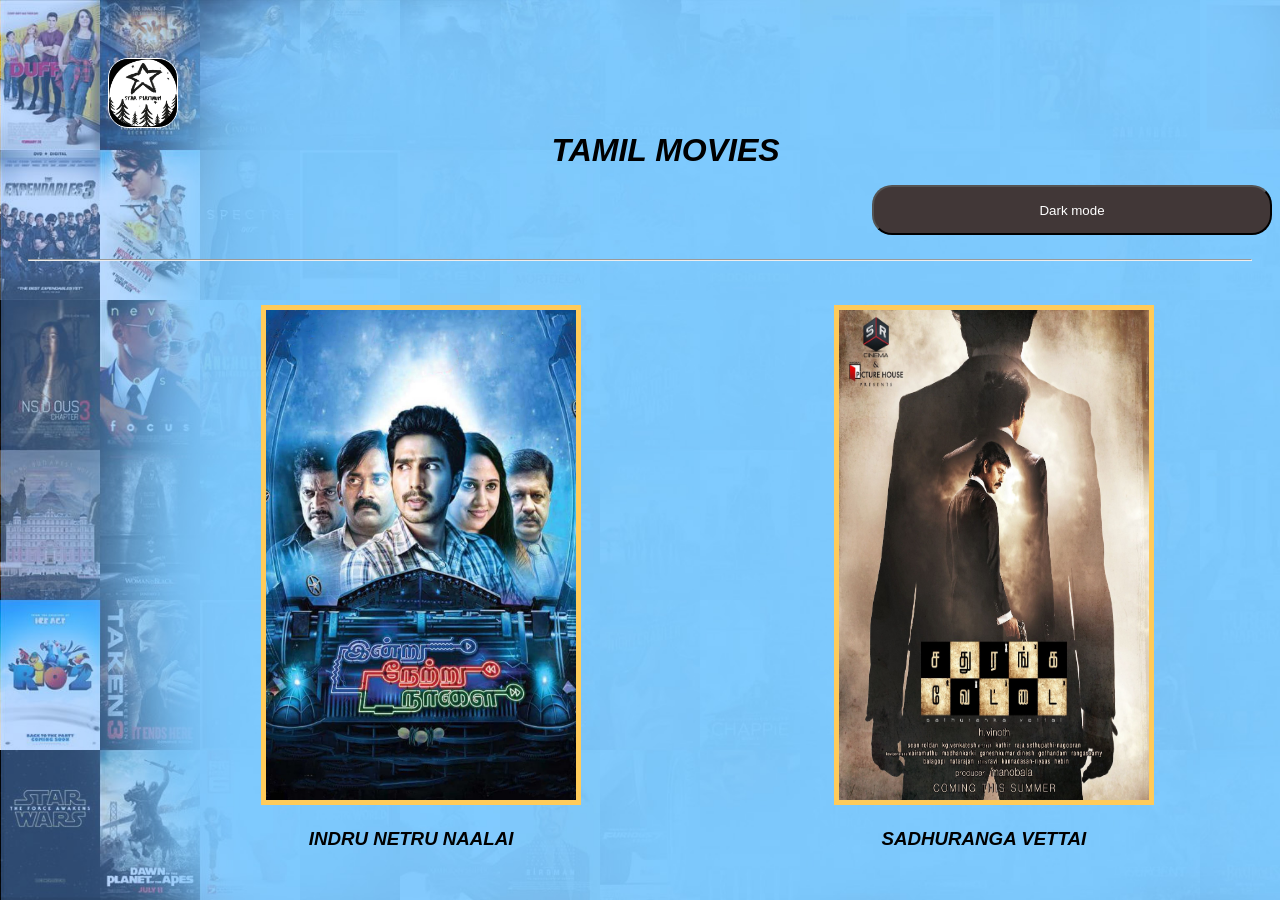
<file: html/tamil_movies.html>
<!DOCTYPE html>
<html lang="en">
  <head>
    <meta charset="UTF-8" />
    <meta http-equiv="X-UA-Compatible" content="IE=edge" />
    <meta name="viewport" content="width=device-width, initial-scale=1.0" />
    <title>TAMIL</title>
    <link rel="stylesheet" href="/css/style_tamil_movies.css" />
    <script src="/js/script1.js"></script>
  </head>
  <style>
    body{  
      background-image: url("/images/background.jpg");
      background-repeat: no-repeat;
      background-attachment: fixed;
      background-size: cover;}
    .movie_tile img
    {
      border-color: rgb(255, 203, 90);
    }
    </style>
  <body>
    <span class="navbar clearfix">
      
      <a href="index.html"><img src="/images/logo.jpeg" alt="logo" id="logo"></a>
      <h1 id="main_header" style="font-family: Arial, Helvetica, sans-serif; font-weight: bold; font-style: italic;">TAMIL MOVIES</h1>
      
      
      <!-- Buttons to convert page to light an dark mode  -->
      <div id="view_change_buttons">
        <ul>
          <!-- <li>
            <button onclick="light_mode()" id="light_mode_button">
              Switch to light mode
            </button>
          </li> -->
          <li>
            <button onclick="mode_change() " id="mode_change_button">
              Dark mode
            </button>
          </li>
        </ul>
      </div>
    </span>
    <hr style="margin-left: 20px; margin-right: 20px;" />
    <br>
    <br>
    <!-- <span class="movie_tile">
      <a
        href="https://youtu.be/43rIyo9a924"
      >
        <img
          src="/images/Nayattu_poster.jpeg"
          alt="poster"
          width="300px"
          height="400px"
        />
        <h3>Nayattu</h3>
      </a>
      <button id="download_button" onclick="alert_download()">Download</button>
    </span> -->

    <!-- <span class="movie_tile">
      <a
        href="https://youtu.be/qdqkbd5zMT8"
      >
        <img
          src="/images/lucifer_poster.jpeg"
          alt="poster"
          width="300px"
          height="400px"
        />
        <h3>Lucifer</h3>
      </a>
    <button id="download_button" onclick="alert_download()">Download</button>
    </span> --> 
    <span class="movie_tile">
      <a
        href="TamMov1/indru netru naalai.html"
      >
        <img
          src="/images/t1post.jpg"
          alt="poster"
          width="320px"
          height="500px"
        />
        <h3 style="font-family: Arial, Helvetica, sans-serif; font-weight: bold; font-style: italic;">INDRU NETRU NAALAI</h3>
      </a>

    </span>
   
    <span class="movie_tile">
      <a
        href="TamMov2/SV.html"
      >
        <img
          src="/images/t2post.jpg"
          alt="poster"
          width="320px"
          height="500px"
        />
        <h3 style="font-family: Arial, Helvetica, sans-serif; font-weight: bold; font-style: italic;">SADHURANGA VETTAI</h3>
      </a>

    </span>
  </body>
</html>
</file>
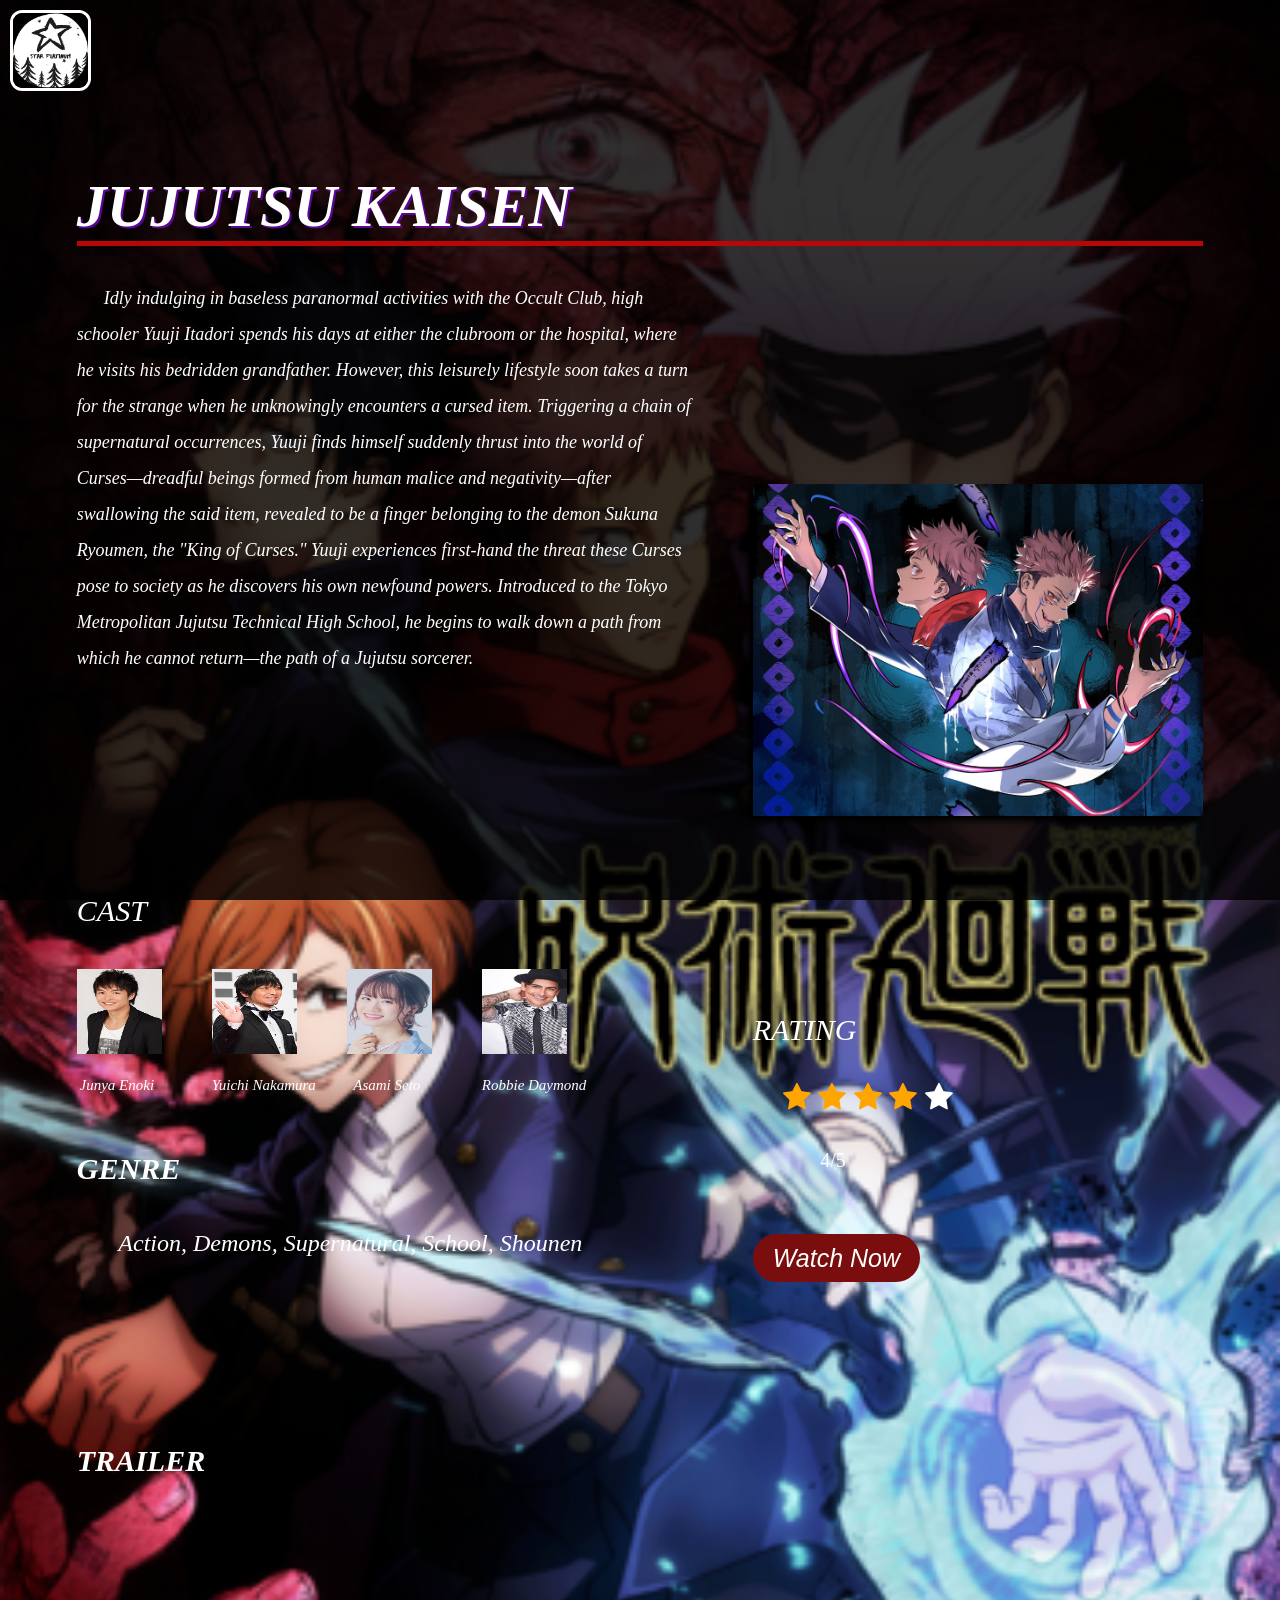
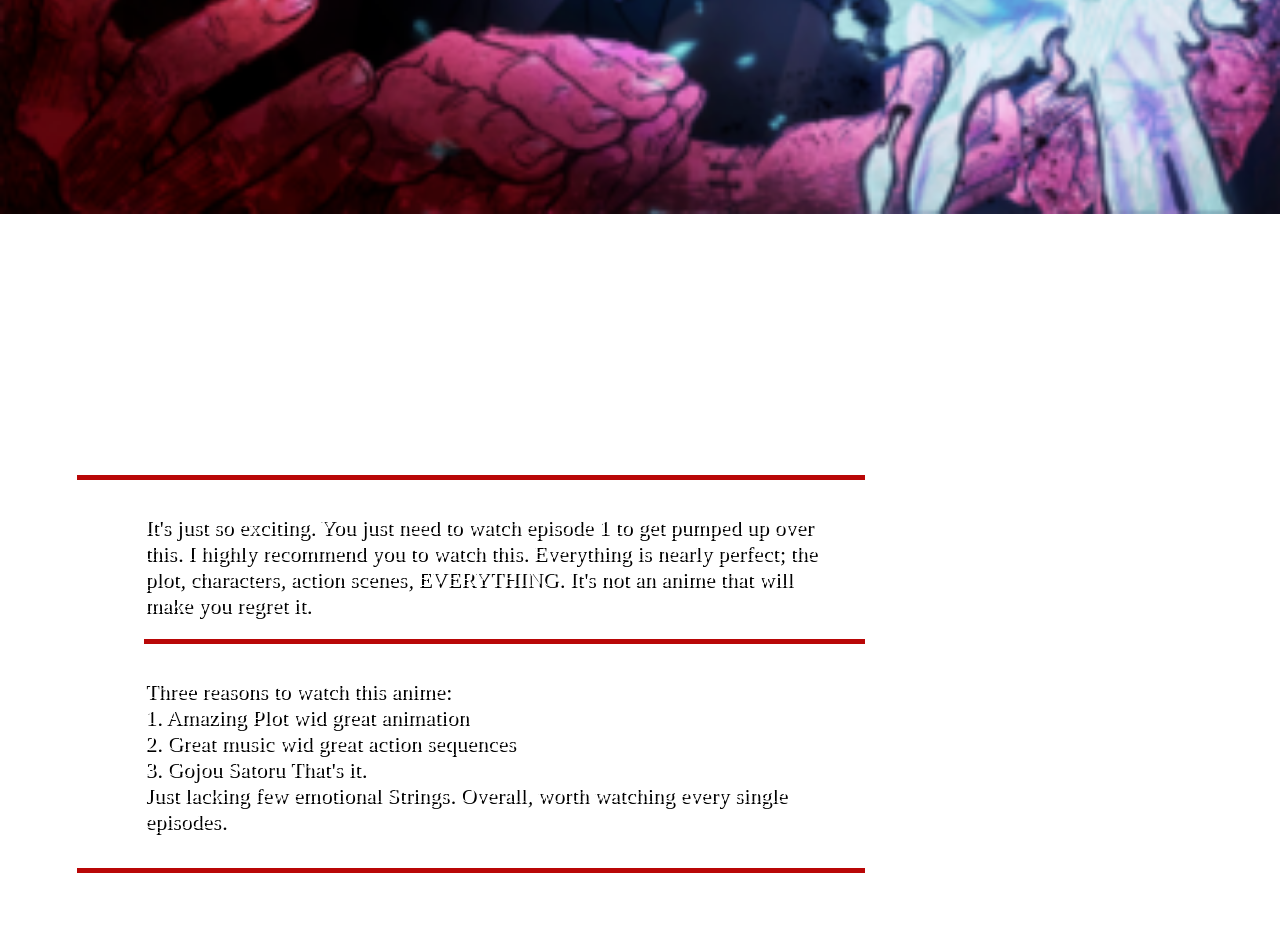
<file: html/Ani1/jujutsukaisen.html>
<!DOCTYPE html>
<html lang="en">
<head>
    <meta charset="UTF-8">
    <meta http-equiv="X-UA-Compatible" content="IE=edge">
    <meta name="viewport" content="width=device-width, initial-scale=1.0">
    <link rel="stylesheet" href="https://cdnjs.cloudflare.com/ajax/libs/font-awesome/4.7.0/css/font-awesome.min.css">
    <title>JUJUTSU KAISEN</title>
</head>
<style>
* 
{
    margin: 0;
    padding: 0;
}
body
{
    background-image: linear-gradient(rgba(0,0,0,0.8),rgba(0,0,0,0.8)),url("images/jujutsu kaisen.png");
    background-repeat: no-repeat;
    background-size: cover;
    background-attachment: fixed;
    
}
.logo
  {
    position: relative;
    border: solid white;
    margin-top: 10px;
    margin-left: 10px;
    width: 75px;
    height: 75px;
    border-radius: 15%;
  }
.movie-title
{
    margin: 6%;
    font-size: 30px;
    color: #fff;
    font-style: italic;
    font-family:Georgia, 'Times New Roman', Times, serif;
}
.p1
{
    font-size: 18px;
    line-height: 200%;
    margin-right: 45%;
}
.p2
{
    font-size: 18px;
    font-style: normal;
    font-weight: bold;
}
.p3
{
    font-size: 22px;
    font-style: normal;
    font-family:'Times New Roman', Times, serif;
    margin-right: 35%;
}
.casting img
{
    width: 85px;
    height: 85px;
    margin-right: 50px;
}
p,a
{
    color: #fff;
    font-size: 15px;
    text-decoration: none;
}
.cast
{
    float: left;
    position: relative;
}
.trail
{
    margin-left: 6%;
    margin-top: -5%;
    font-size: 20px;
    color: #fff;
    font-style: italic;
    font-family: Arial, Helvetica, sans-serif;
}
.trail1
{
    font-family: 'Times New Roman', Times, serif;
    font-size: 30px;
}
.gen
{
    font-size: 24px;
    color: #fff;
    font-family:'Times New Roman', Times, serif;
}
.button
{
    text-decoration: none;
    border-radius: 30px;
    padding: 10px 20px;
    background-color:rgb(122, 14, 14);
    font-style: bold;
    font-family: 'Trebuchet MS', 'Lucida Sans Unicode', 'Lucida Grande', 'Lucida Sans', Arial, sans-serif;
    font-size: 25px;
    -webkit-transition-duration: 0.4s;
    transition-duration: 0.4s;
}
.button:hover {
  box-shadow: 0 12px 16px 0 rgba(255, 198, 11, 0.24),0 17px 50px 0 rgba(255, 212, 23, 0.19);
}
/*.button:hover {background-color: #3e8e41}*/
.thumbnail img
{
    height: auto;
    width: 40%;
    margin-left: 60%;
    margin-right: 0%;
    margin-top: -17%;
    box-shadow: rgb(0, 0, 0) -5px 5px 6px 0;
    
}
h2
{
    font-size: 30px;
    font-family:'Times New Roman', Times, serif;
    font-style: normal;
    font-weight: bold;
}
.h2
{
    font-size: 30px;
    font-family:'Times New Roman', Times, serif;
    margin-left: 60%;
    margin-right: 0%;
    margin-top: -25%;

}
.rat
{
    
    font-size: 20px;
    font-family:'Times New Roman', Times, serif;
}
.review
{
    color: rgb(255, 194, 124);
    margin-left: 6%;
    font-family: Arial, Helvetica, sans-serif;
    font-size: 18px;
    font-weight: lighter;
    text-shadow: 2px 2px rgb(0, 0, 0);
}
#ratings_tile
{
    margin-top: -22%;
}

.checked
{
  color: orange;
}

</style>
<body>
    <div class="container">
        <a href="/html/index.html"><img src="/images/logo.jpeg" class="logo"></a>
    </div>
    
    <div class="container movie-title">
        <h1 style="text-shadow: 2px 2px rgb(91, 6, 148);"">JUJUTSU KAISEN</h1>
        <hr style="height:5px;border-width:0;color:rgb(247, 243, 243);background-color:rgb(185, 7, 7)"/>
        <br/>
    <p class="p1"> &nbsp;&nbsp;&nbsp;&nbsp;&nbsp; Idly indulging in baseless paranormal activities with the Occult Club, high schooler Yuuji Itadori spends his days at either the clubroom or the hospital, where he visits his bedridden grandfather. However, this leisurely lifestyle soon takes a turn for the strange when he unknowingly encounters a cursed item.
        Triggering a chain of supernatural occurrences, Yuuji finds himself suddenly thrust into the world of
        Curses—dreadful beings formed from human malice and negativity—after swallowing the said item,
        revealed to be a finger belonging to the demon Sukuna Ryoumen, the "King of Curses."
        Yuuji experiences first-hand the threat these Curses pose to society as he discovers his own
        newfound powers. Introduced to the Tokyo Metropolitan Jujutsu Technical High School,
        he begins to walk down a path from which he cannot return—the path of a Jujutsu sorcerer.
    </p>
    <div class="thumbnail">
        <img src="images/jjkposter.jpg" alt="Poster" position="relative" >
    </div>
    <br/>
    
    
    <div class="p1">    
        <br/><p2 style="font-size: 30px;">CAST</p2>
        <br/>
        <br/>
        <div class="casting">
            <a class ="cast" href="https://www.google.com/search?q=Junya+Enoki&rlz=1C1CHBF_enIN914IN914&oq=junya+enoki&aqs=chrome.0.69i59j46j0l5j46j0j46.5063j0j7&sourceid=chrome&ie=UTF-8"><img src="images/junya.jpg" alt="Junya Enoki"><p style="width: 80px; text-align: center;">Junya&nbsp;Enoki</p></a>
            <a class ="cast" href="https://www.google.com/search?q=Yuichi+Nakamura&source=lmns&bih=698&biw=1536&hl=en&sa=X&ved=2ahUKEwjKwvPq1_PwAhXGaCsKHawNCiEQ_AUoAHoECAEQAA"><img src="images/yuichi.jpg" alt="YUichi Nakamura"><p style="width: 80px; text-align: center;">Yuichi&nbsp;Nakamura</p></a>
            <a class ="cast" href="https://www.google.com/search?q=Asami+Seto&rlz=1C1CHBF_enIN914IN914&oq=asami+seto&aqs=chrome.0.69i59j46j0l8.3873j1j9&sourceid=chrome&ie=UTF-8"><img src="images/asami.jpg" alt="Asami Seto"><p style="width: 80px; text-align: center;">Asami&nbsp;Seto</p></a>
            <a class ="cast" href="https://www.google.com/search?q=Robbie+Daymond&source=lmns&bih=698&biw=1536&hl=en&sa=X&ved=2ahUKEwilgpCv2vPwAhXm6HMBHaHYDRkQ_AUoAHoECAEQAA"><img src="images/robbie.jpg" alt="Robbie Daymond"><p style="width: 80px; text-align: center;">Robbie&nbsp;Daymond</p></a><br/>    
        </div>
        <br/>
        <br/>
        <br/>  
        <p class="gen"><span style="font-weight: bold;font-size: 30px;"><br/>GENRE </span><br/><br/>&nbsp;&nbsp;&nbsp;&nbsp;&nbsp;&nbsp;  Action, Demons, Supernatural, School, Shounen
    </div>
    <div class="h2" id="ratings_tile">
        <p style="color: #fff;font-size: 30px;" >RATING</p>
        <br/>
        &nbsp;&nbsp;&nbsp;
        <span class="fa fa-star checked"></span>
        <span class="fa fa-star checked"></span>
        <span class="fa fa-star checked"></span>
        <span class="fa fa-star checked"></span>
        <span style="color: #fff;" class="fa fa-star"></span>
        <br/>
        &nbsp;&nbsp;&nbsp;   
        <p class="rat" style="color: #fff;margin-left: 15%;font-style: normal;">4/5</p>
        <br/>
        <br/>
        <a class = "button" href="https://animixplay.to/v1/jujutsu-kaisen-tv" target="_blank" id="button1">Watch Now</a>
    </div>
    </p>
    <br/>
    <br/>
    <br/>
    <br/>
    <br/>
    <h1 class="trail1">TRAILER</h1>
    <br/>

    <iframe class="trail1" width="720px" height="420px" src="https://www.youtube.com/embed/AQ6ZZ5sCi7Q" title="Jujutsu Kaisen Trailer" frameborder="0" allow="accelerometer; autoplay; clipboard-write; encrypted-media; gyroscope; picture-in-picture" 
    allowfullscreen></iframe>
    <br><br><br>  
 
    <h2 style="color: #fff;">AUDIENCE REVIEWS</h2>
    <br>
    <hr style="height:5px;margin-right: 30%;border-width:0;color:rgb(247, 243, 243);background-color:rgb(185, 7, 7)"/>
    <br>
    <div class="container review">
    <p class="p3">It's just so exciting. You just need to watch episode 1 to get pumped up over this. I highly recommend you to watch this. Everything is nearly perfect; the plot, characters, action scenes, EVERYTHING. It's not an anime that will make you regret it.
        </p>
        <br/>
    </div>
    <hr style="height:5px;margin-left:6%;margin-right: 30%;border-width:0;color:rgb(247, 243, 243);background-color:rgb(185, 7, 7)"/>
    <br/>
    <div class="container review">
        <p class="p3">Three reasons to watch this anime:<br/>1. Amazing Plot wid great animation<br/>2. Great music wid great action sequences<br/>3. Gojou Satoru That's it.<br/>Just lacking few emotional Strings. Overall, worth watching every single episodes.
            <br/>
        </p>
    </div>
    <br/>
    <hr style="height:5px;margin-right: 30%;border-width:0;color:rgb(247, 243, 243);background-color:rgb(185, 7, 7)"/>
</body>
</html>
</file>
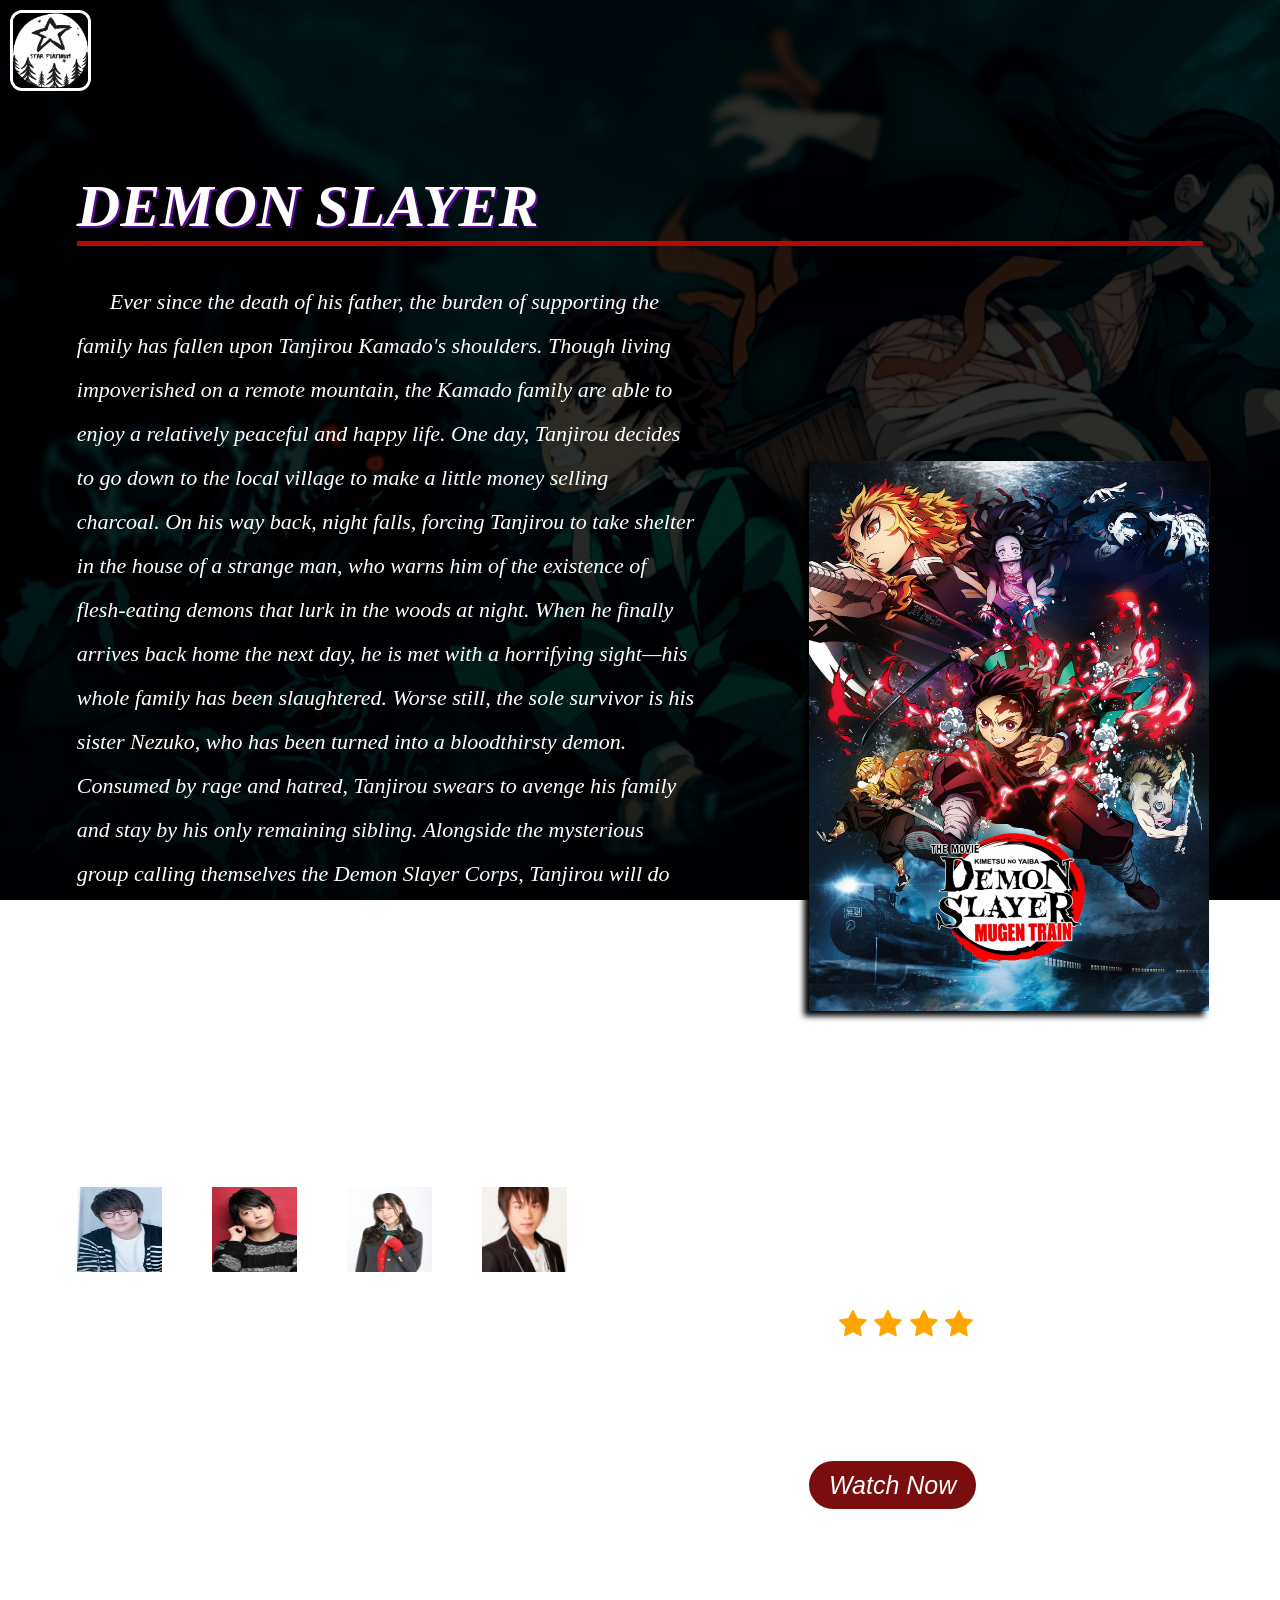
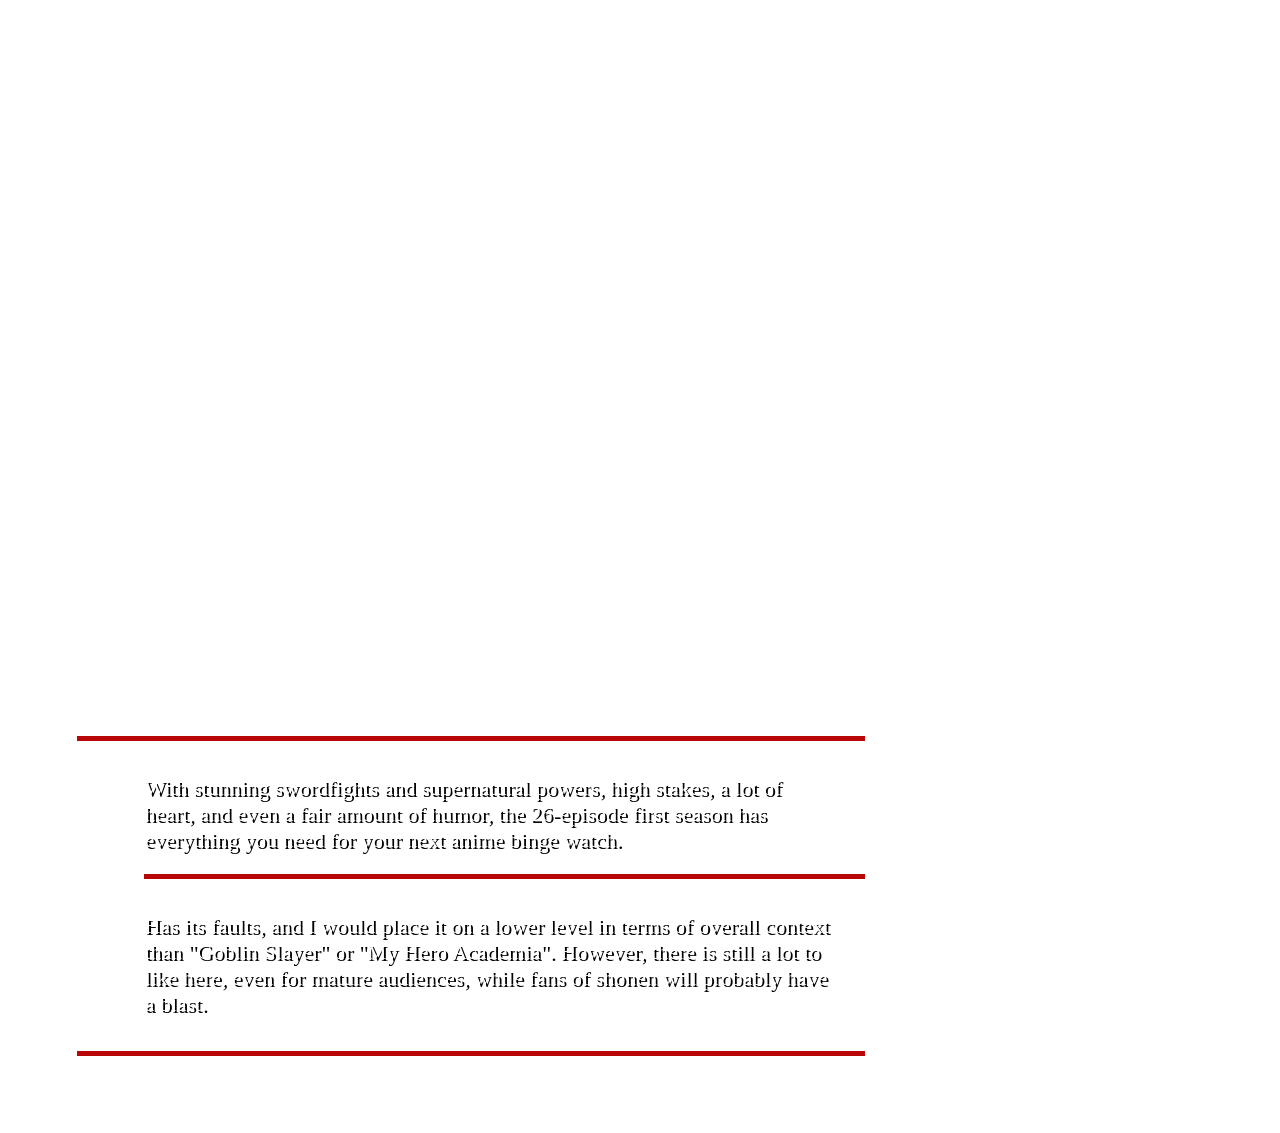
<file: html/Ani2/demonslayer.html>
<!DOCTYPE html>
<html lang="en">
<head>
    <meta charset="UTF-8">
    <meta http-equiv="X-UA-Compatible" content="IE=edge">
    <meta name="viewport" content="width=device-width, initial-scale=1.0">
    <link rel="stylesheet" href="https://cdnjs.cloudflare.com/ajax/libs/font-awesome/4.7.0/css/font-awesome.min.css">
    <title>DEMON SLAYER</title>
</head>
<style>
* 
{
    margin: 0;
    padding: 0;
}
body
{
    background-image: linear-gradient(rgba(0,0,0,0.8),rgba(0,0,0,0.8)),url("images/dswp.png");
    background-repeat: no-repeat;
    background-size: cover;
    background-attachment: fixed;
    
}
.logo
  {
    position: relative;
    border: solid white;
    margin-top: 10px;
    margin-left: 10px;
    width: 75px;
    height: 75px;
    border-radius: 15%;
  }
.movie-title
{
    margin: 6%;
    font-size: 30px;
    color: #fff;
    font-style: italic;
    font-family:Georgia, 'Times New Roman', Times, serif;
}
.p1
{
    font-size: 22px;
    line-height: 200%;
    margin-right: 45%;
}
.p2
{
    font-size: 18px;
    font-style: normal;
    font-weight: bold;
}
.p3
{
    font-size: 22px;
    font-style: normal;
    font-family:'Times New Roman', Times, serif;
    margin-right: 35%;
}
.casting img
{
    width: 85px;
    height: 85px;
    margin-right: 50px;
}
p,a
{
    color: #fff;
    font-size: 15px;
    text-decoration: none;
}
.cast
{
    float: left;
    position: relative;
}
.trail
{
    margin-left: 6%;
    margin-top: -5%;
    font-size: 20px;
    color: #fff;
    font-style: italic;
    font-family: Arial, Helvetica, sans-serif;
}
.trail1
{
    font-family: 'Times New Roman', Times, serif;
    font-size: 30px;
}
.gen
{
    font-size: 24px;
    color: #fff;
    font-family:'Times New Roman', Times, serif;
}
.button
{
    text-decoration: none;
    border-radius: 30px;
    padding: 10px 20px;
    background-color:rgb(122, 14, 14);
    font-style: bold;
    font-family: 'Trebuchet MS', 'Lucida Sans Unicode', 'Lucida Grande', 'Lucida Sans', Arial, sans-serif;
    font-size: 25px;
    -webkit-transition-duration: 0.4s;
    transition-duration: 0.4s;
}
.button:hover {
  box-shadow: 0 12px 16px 0 rgba(255, 198, 11, 0.24),0 17px 50px 0 rgba(255, 212, 23, 0.19);
}
/*.button:hover {background-color: #3e8e41}*/
.thumbnail img
{
    height: 550px;
    width: 400px;
    margin-left: 65%;
    margin-right: 0%;
    margin-top: -70%;
    box-shadow: rgb(0, 0, 0) -5px 5px 6px 0;
    
}
h2
{
    font-size: 30px;
    font-family:'Times New Roman', Times, serif;
    font-style: normal;
    font-weight: bold;
}
.h2
{
    font-size: 30px;
    font-family:'Times New Roman', Times, serif;
    margin-left: 60%;
    margin-right: 0%;
    margin-top: -25%;

}
.rat
{
    
    font-size: 20px;
    font-family:'Times New Roman', Times, serif;
}
.review
{
    color: rgb(255, 194, 124);
    margin-left: 6%;
    font-family: Arial, Helvetica, sans-serif;
    font-size: 18px;
    font-weight: lighter;
    text-shadow: 2px 2px rgb(0, 0, 0);
}
#ratings_tile
{
    margin-top: -23%;
    margin-left: 65%;
}

.checked
{
  color: orange;
}

</style>
<body>
    <div class="container">
        <a href="index.html"><img src="/images/logo.jpeg" class="logo"></a>
    </div>
    
    <div class="container movie-title">
        <h1 style="text-shadow: 2px 2px rgb(91, 6, 148);"">DEMON SLAYER</h1>
        <hr style="height:5px;border-width:0;color:rgb(247, 243, 243);background-color:rgb(185, 7, 7)"/>
        <br/>
    <p class="p1"> &nbsp;&nbsp;&nbsp;&nbsp;&nbsp; Ever since the death of his father, the burden of supporting the family has fallen upon Tanjirou Kamado's shoulders. Though living impoverished on a remote mountain, the Kamado family are able to enjoy a relatively peaceful and happy life. One day, Tanjirou decides to go down to the local village to make a little money selling charcoal. On his way back, night falls, forcing Tanjirou to take shelter in the house of a strange man, who warns him of the existence of flesh-eating demons that lurk in the woods at night.

        When he finally arrives back home the next day, he is met with a horrifying sight—his whole family has been slaughtered. Worse still, the sole survivor is his sister Nezuko, who has been turned into a bloodthirsty demon. Consumed by rage and hatred, Tanjirou swears to avenge his family and stay by his only remaining sibling. Alongside the mysterious group calling themselves the Demon Slayer Corps, Tanjirou will do whatever it takes to slay the demons and protect the remnants of his beloved sister's humanity.
    </p>
    <div class="thumbnail">
        <img src="images/ds poster.jpg" alt="Poster" position="relative" >
    </div>
    <br/>
    
    
    <div class="p1">    
        <br/><p2 style="font-size: 30px;">CAST</p2>
        <br/>
        <br/>
        <div class="casting">
            <a class ="cast" href="https://www.google.com/search?q=Natsuki+Hanae&rlz=1C1CHBF_enIN914IN914&oq=Natsuki+Hanae&aqs=chrome..69i57j0i30l6j69i60.4843j0j7&sourceid=chrome&ie=UTF-8"><img src="images/natsuki hanae.jpg" alt="Natsuki Hanae"><p style="width: 80px; text-align: center;">Natsuki&nbsp;Hanae</p></a>
            <a class ="cast" href="https://www.google.com/search?rlz=1C1CHBF_enIN914IN914&q=Hiro+Shimono&spell=1&sa=X&ved=2ahUKEwiog6vw-PPwAhUSxjgGHXNbDwUQBSgAegQIARAx&biw=1536&bih=698"><img src="images/Hiro-Shimono.jpg" alt="Hiro Shimono"><p style="width: 80px; text-align: center;">Hiro&nbsp;Shimono</p></a>
            <a class ="cast" href="https://www.google.com/search?q=Akari+Kitou&rlz=1C1CHBF_enIN914IN914&oq=Akari+Kitou&aqs=chrome..69i57j46i10i433j0i10l5j69i60.4983j0j9&sourceid=chrome&ie=UTF-8"><img src="images/Akari Kito.jpg" alt="Akari Kitou"><p style="width: 80px; text-align: center;">Akari&nbsp;Kitou</p></a>
            <a class ="cast" href="https://www.google.com/search?q=Yoshitsugu+Matsuoka&rlz=1C1CHBF_enIN914IN914&oq=Yoshitsugu+Matsuoka&aqs=chrome..69i57j69i60.2022j0j9&sourceid=chrome&ie=UTF-8"><img src="images/Yoshitsugu Matsuoka.jpg" alt="Yoshitsugu Matsuoka"><p style="width: 80px; text-align: center;">Yoshitsugu&nbsp;Matsuoka</p></a><br/>    
        </div>
        <br/>
        <br/>
        <br/>  
        <p class="gen"><span style="font-weight: bold;font-size: 30px;"><br/>GENRE </span><br/>&nbsp;&nbsp;&nbsp;&nbsp;&nbsp;&nbsp;  Action, Demons, Historical, Shounen, Supernatural
    </div>
    <div class="h2" id="ratings_tile">
        <p style="color: #fff;font-size: 30px;" >RATING</p>
        <br/>
        &nbsp;&nbsp;&nbsp;
        <span class="fa fa-star checked"></span>
        <span class="fa fa-star checked"></span>
        <span class="fa fa-star checked"></span>
        <span class="fa fa-star checked"></span>
        <span style="color: #fff;" class="fa fa-star"></span>
        <br/>
        &nbsp;&nbsp;&nbsp;   
        <p class="rat" style="color: #fff;margin-left: 15%;font-style: normal;">4/5</p>
        <br/>
        <br/>
        <a class = "button" href="https://animixplay.to/v1/kimetsu-no-yaiba" target="_blank" id="button1">Watch Now</a>
    </div>
    </p>
    <br/>
    <br/>
    <br/>
    <br/>
    <br/>
    <br/>
    <h1 class="trail1">TRAILER</h1>
    <br/>

    <iframe class="trail1" width="720px" height="420px" src="https://www.youtube.com/embed/VQGCKyvzIM4" title="Demon Slayer Trailer" frameborder="0" allow="accelerometer; autoplay; clipboard-write; encrypted-media; gyroscope; picture-in-picture" 
    allowfullscreen></iframe>
    <br><br><br>  
 
    <h2 style="color: #fff;">AUDIENCE REVIEWS</h2>
    <br>
    <hr style="height:5px;margin-right: 30%;border-width:0;color:rgb(247, 243, 243);background-color:rgb(185, 7, 7)"/>
    <br>
    <div class="container review">
    <p class="p3">
        With stunning swordfights and supernatural powers, high stakes, a lot of heart, and even a fair amount of humor, the 26-episode first season has everything you need for your next anime binge watch.
        </p>
        <br/>
    </div>
    <hr style="height:5px;margin-left:6%;margin-right: 30%;border-width:0;color:rgb(247, 243, 243);background-color:rgb(185, 7, 7)"/>
    <br/>
    <div class="container review">
        <p class="p3">Has its faults, and I would place it on a lower level in terms of overall context than "Goblin Slayer" or "My Hero Academia". However, there is still a lot to like here, even for mature audiences, while fans of shonen will probably have a blast.
            <br/>
        </p>
    </div>
    <br/>
    <hr style="height:5px;margin-right: 30%;border-width:0;color:rgb(247, 243, 243);background-color:rgb(185, 7, 7)"/>
</body>
</html>
</file>
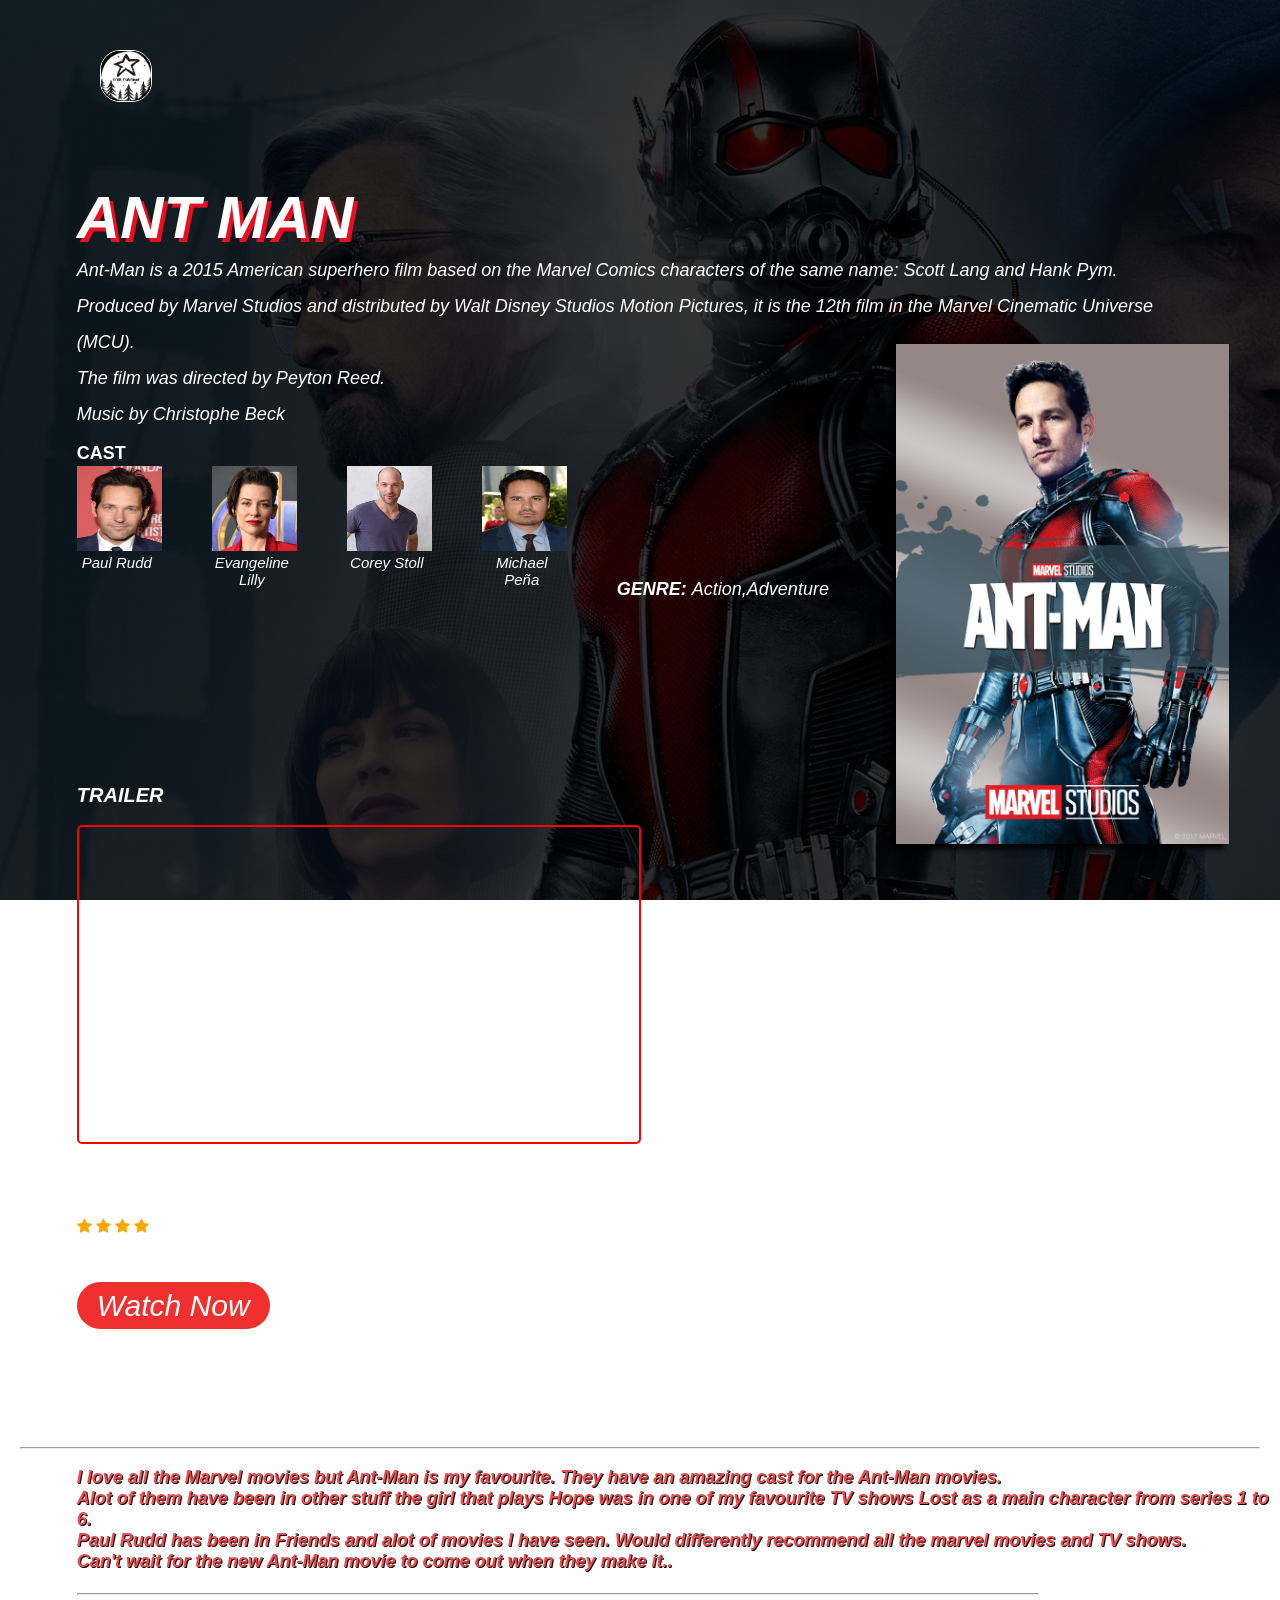
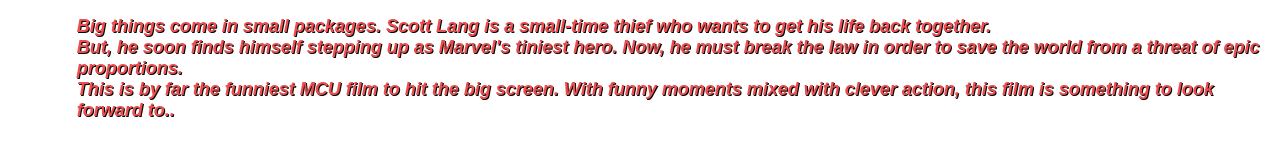
<file: html/EngMov1/ant man.html>
<!DOCTYPE html>
<html lang="en">
<head>
    <meta charset="UTF-8">
    <meta http-equiv="X-UA-Compatible" content="IE=edge">
    <meta name="viewport" content="width=device-width, initial-scale=1.0">
    <link rel="stylesheet" href="https://cdnjs.cloudflare.com/ajax/libs/font-awesome/4.7.0/css/font-awesome.min.css">
    <title>Ant Man</title>
</head>
<style>
*
{
    margin: 0;
    padding: 0;
}
body
{
    height: 1007px;
    background-image: linear-gradient(rgba(0,0,0,0.8),rgba(0,0,0,0.8)),url(inn1.jpg);
    background-repeat: no-repeat;
    background-size: cover;
    background-attachment: fixed;
    
}
.logo
{
    width: 50px;
    margin-top: 50px;
    margin-left: 100px;
    border-style: solid;
    border-width: 1px;
    border-color: white;
    border-radius: 20px;
}
.movie-title
{
    margin: 6%;
    font-size: 30px;
    color: #fff;
    font-style: italic;
    font-family: Arial, Helvetica, sans-serif;
}
.p1
{
    font-size: 18px;
    line-height: 200%;
}
p2
{
    font-size: 18px;
    font-style: normal;
    font-weight: bold;
}
.casting img
{
    width: 85px;
    height: 85px;
    margin-right: 50px;
}
p,a
{
    color: #fff;
    font-size: 15px;
    text-decoration: none;
}
.cast
{
    float: left;
    position: relative;
}
.trail
{
    margin-left: 6%;
    margin-top: -5%;
    font-size: 20px;
    color: #fff;
    font-style: italic;
    font-family: Arial, Helvetica, sans-serif;
}
.trail1
{
    margin-left: 6%;
    border-radius: 5px; 
    border-style: solid; 
    border-width: 2px; 
    border-color: rgb(255, 0, 0);
}
.gen
{
    font-size: 18px;
    margin-left: 6%;
    color: #fff;
    font-style: italic;
    font-family: Arial, Helvetica, sans-serif;
}
.button
{
    text-decoration: none;
    border-radius: 30px;
    padding: 7px 20px;
    background-color: rgb(240, 47, 47);
    font-style: italic;
    font-family: Arial, Helvetica, sans-serif;
    margin-left: 6%;
    font-size: 30px;
    -webkit-transition-duration: 0.4s;
    transition-duration: 0.4s;
}
.button:hover {
  box-shadow: 0 12px 16px 0 rgb(255, 255, 255),0 17px 50px 0 rgba(255, 212, 23, 0.19);
}
/*.button:hover {background-color: #3e8e41}*/
.thumbnail img
{
    height: 500px;
    margin-left: 70%;
    margin-top: -20%;
    box-shadow: rgb(0, 0, 0) -5px 5px 6px 0;
    
}
h2
{
    font-size: 30px;
    font-style: italic;
    font-family: Arial, Helvetica, sans-serif;
    margin-left: 6%;
    font-weight: bold;
}
.rat
{
    margin-left: 6%;
    size: 10px;
    font-style: italic;
    font-family: Arial, Helvetica, sans-serif;
}
.review
{
    color: rgb(235,78,78);
    margin-left: 6%;
    font-family: Arial, Helvetica, sans-serif;
    font-style: italic;
    font-size: 18px;
    font-weight: bold;
    text-shadow: 1px 1px rgb(0, 0, 0);
}

.checked {
  color: orange;
}
</style>
<body>
    <div class="container">
        <a href="/html/index.html"><img src="logo.jpeg" class="logo"></a>
    </div>
    <div class="container movie-title">
        <h1 style="text-shadow: 4px 4px rgb(233, 14, 32);"">ANT MAN</h1>
    <p class="p1"> Ant-Man is a 2015 American superhero film based on the Marvel Comics characters of the same name: Scott Lang and Hank Pym.<br>
         Produced by Marvel Studios and distributed by Walt Disney Studios Motion Pictures, it is the 12th film in the Marvel Cinematic Universe (MCU). <br>
         The film was directed by Peyton Reed.<br>Music by Christophe Beck</p>
    <p2>CAST</p2>
    <div class="casting">
        <a class ="cast" href="https://www.imdb.com/name/nm0748620/"><img src="cast/1.jpg" title="Paul Rudd"><p style="width: 80px; text-align: center;">Paul Rudd</p></a>
        <a class ="cast" href="https://www.imdb.com/name/nm1431940/"><img src="cast/2.jpg" title="Evangeline"><p style="width: 80px; text-align: center;">Evangeline Lilly</p></a>
        <a class ="cast" href="https://www.imdb.com/name/nm1015684/"><img src="cast/3.jpg" title="Corey Stoll"><p style="width: 80px; text-align: center;">Corey Stoll</p></a>
        <a class ="cast" href="https://www.imdb.com/name/nm0671567/"><img src="cast/4.jpg" title="Michael Peña"><p style="width: 80px; text-align: center;">Michael Peña</p></a>    
    </div>
    </div>
    <br>
    <br>  
    <p class="gen"><span style="font-weight: bold;">GENRE: </span> Action,Adventure</p>
    <div class="thumbnail">
        <img src="poster.jpg" alt="Poster" position >
    </div>
    <h1 class="trail">TRAILER</h1>
    <br>
    <iframe class="trail1" style="margin-left:6% ;" width="560" height="315" src="https://www.youtube.com/embed/QfOZWGLT1JM" title="YouTube video player" frameborder="0" allow="accelerometer; autoplay; clipboard-write; encrypted-media; gyroscope; picture-in-picture" allowfullscreen></iframe>
    <br><br><br>  
    <h2 style="color: #fff;">RATINGS</h2>
    <span style="margin-left: 6%;" class="fa fa-star checked"></span>
    <span class="fa fa-star checked"></span>
    <span class="fa fa-star checked"></span>
    <span class="fa fa-star checked"></span>
    <span style="color: #fff;" class="fa fa-star"></span>   
    <p class="rat" style="color: #fff;">4/5</p>
    <br>
    <br>
    <a class = "button" href="https://youtu.be/6IwxIzQ3qFQ" id="button1">Watch Now</a>
    <br><br><br><br><br>
   
    <h2 style="color: #fff;">AUDIENCE REVIEWS</h2>
    <br>
    <hr style="text-align:left;margin-left:20px; margin-right: 20px;">
    <br>
    <div class="container review">
    <p3>I love all the Marvel movies but Ant-Man is my favourite. They have an amazing cast for the Ant-Man movies.<br>
        Alot of them have been in other stuff the girl that plays Hope was in one of my favourite TV shows Lost as a main character from series 1 to 6.<br>
        Paul Rudd has been in Friends and alot of movies I have seen. Would differently recommend all the marvel movies and TV shows.<br> 
        Can't wait for the new Ant-Man movie to come out when they make it..<br><br>
        <hr style="margin-right: 20%;"><br>
        Big things come in small packages. Scott Lang is a small-time thief who wants to get his life back together.<br>
        But, he soon finds himself stepping up as Marvel's tiniest hero. Now, he must break the law in order to save the world from a threat of epic proportions.<br> 
        This is by far the funniest MCU film to hit the big screen. With funny moments mixed with clever action, this film is something to look forward to..</p3>
        <br>
        <br>
        <br>
    
    </div>
</body>
</html>
</file>
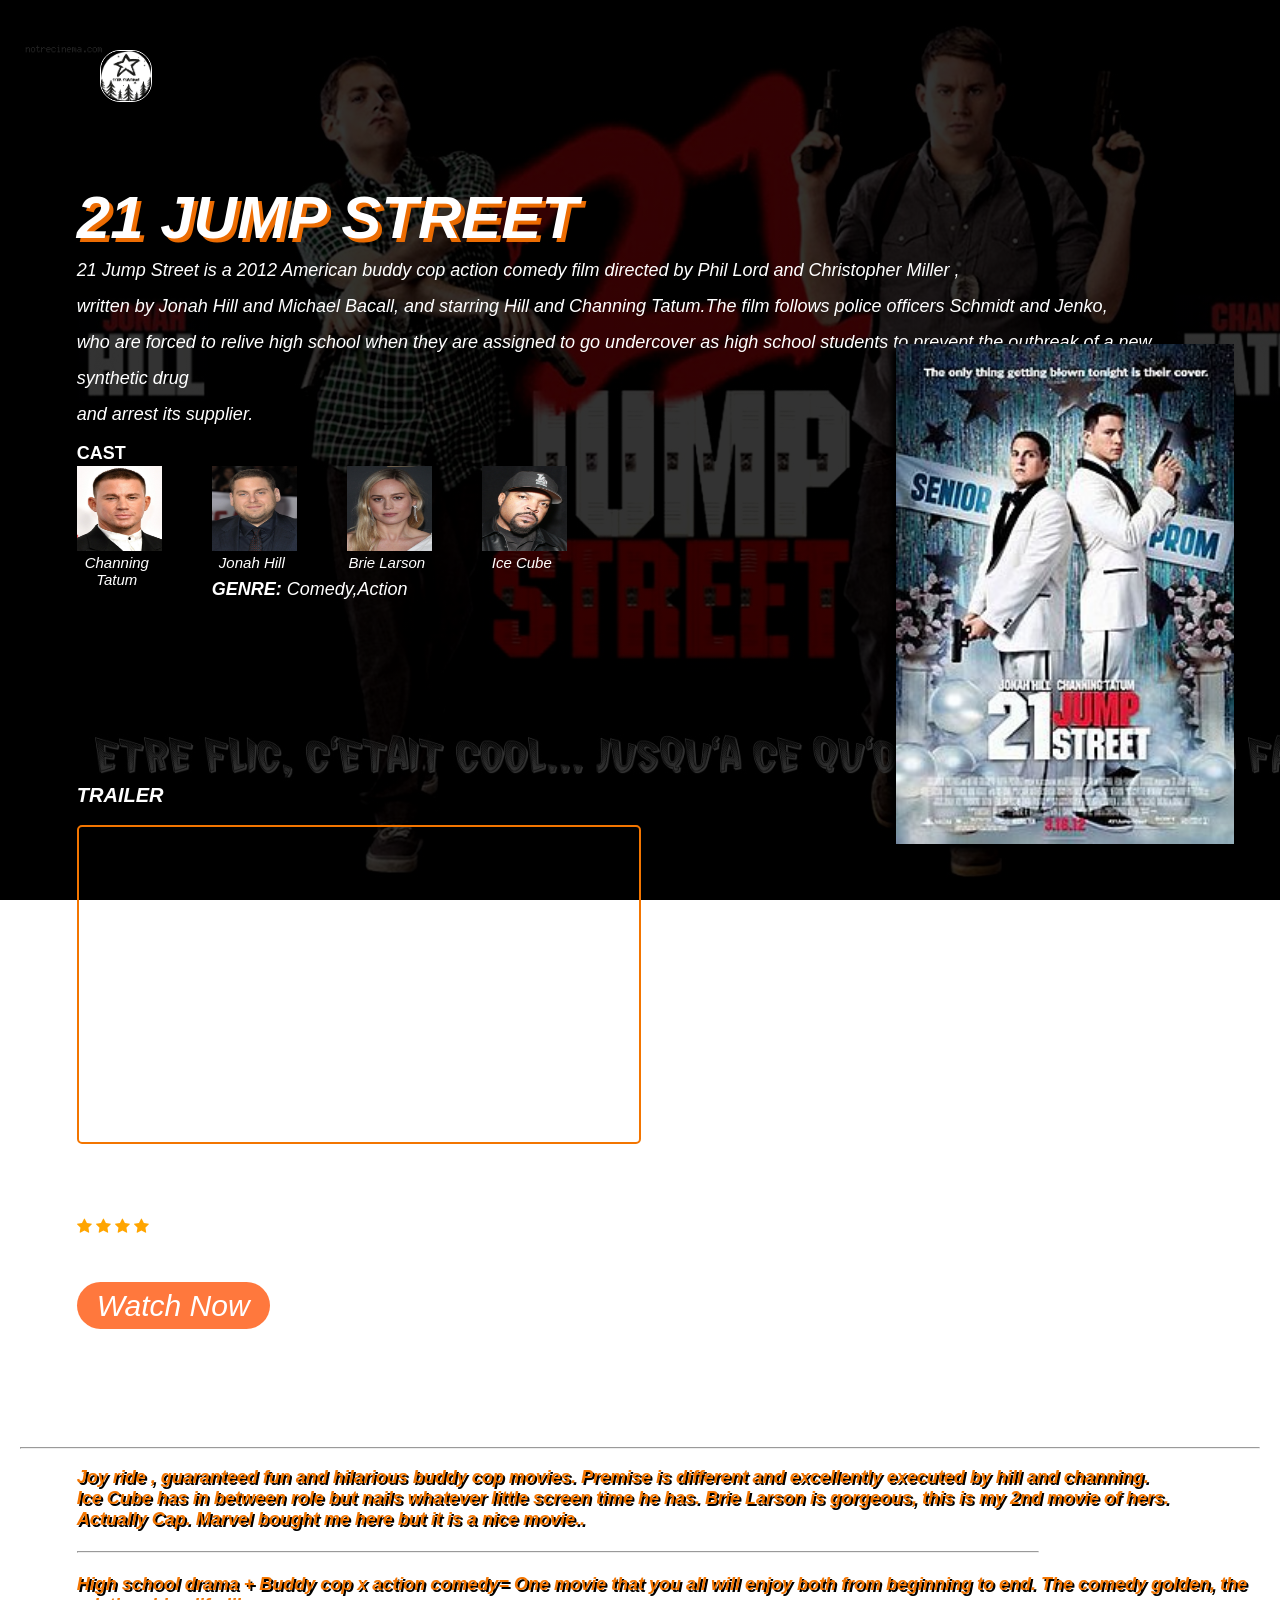
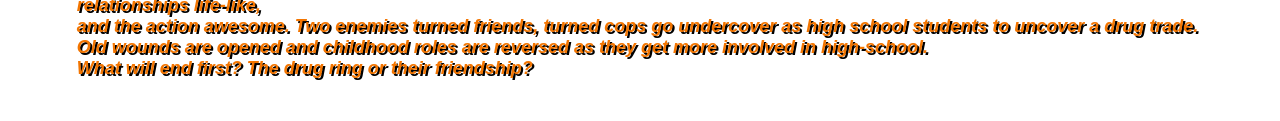
<file: html/EngMov2/21jumpstreet.html>
<!DOCTYPE html>
<html lang="en">
<head>
    <meta charset="UTF-8">
    <meta http-equiv="X-UA-Compatible" content="IE=edge">
    <meta name="viewport" content="width=device-width, initial-scale=1.0">
    <link rel="stylesheet" href="https://cdnjs.cloudflare.com/ajax/libs/font-awesome/4.7.0/css/font-awesome.min.css">
    <title>21 Jump Street</title>
</head>
<style>
*
{
    margin: 0;
    padding: 0;
}
body
{
    height: 1007px;
    background-image: linear-gradient(rgba(0,0,0,0.8),rgba(0,0,0,0.8)),url(inn1.jpg);
    background-repeat: no-repeat;
    background-size: cover;
    background-attachment: fixed;
    
}
.logo
{
    width: 50px;
    margin-top: 50px;
    margin-left: 100px;
    border-style: solid;
    border-width: 1px;
    border-color: white;
    border-radius: 20px;
}
.movie-title
{
    margin: 6%;
    font-size: 30px;
    color: #fff;
    font-style: italic;
    font-family: Arial, Helvetica, sans-serif;
}
.p1
{
    font-size: 18px;
    line-height: 200%;
}
p2
{
    font-size: 18px;
    font-style: normal;
    font-weight: bold;
}
.casting img
{
    width: 85px;
    height: 85px;
    margin-right: 50px;
}
p,a
{
    color: #fff;
    font-size: 15px;
    text-decoration: none;
}
.cast
{
    float: left;
    position: relative;
}
.trail
{
    margin-left: 6%;
    margin-top: -5%;
    font-size: 20px;
    color: #fff;
    font-style: italic;
    font-family: Arial, Helvetica, sans-serif;
}
.trail1
{
    margin-left: 6%;
    border-radius: 5px; 
    border-style: solid; 
    border-width: 2px; 
    border-color: rgb(243, 117, 0);
}
.gen
{
    font-size: 18px;
    margin-left: 6%;
    color: #fff;
    font-style: italic;
    font-family: Arial, Helvetica, sans-serif;
}
.button
{
    text-decoration: none;
    border-radius: 30px;
    padding: 7px 20px;
    background-color: rgb(255, 120, 61);
    font-style: italic;
    font-family: Arial, Helvetica, sans-serif;
    margin-left: 6%;
    font-size: 30px;
    -webkit-transition-duration: 0.4s;
    transition-duration: 0.4s;
}
.button:hover {
  box-shadow: 0 12px 16px 0 rgb(255, 198, 11),0 17px 50px 0 rgba(255, 212, 23, 0.19);
}
/*.button:hover {background-color: #3e8e41}*/
.thumbnail img
{
    height: 500px;
    margin-left: 70%;
    margin-top: -20%;
    box-shadow: rgb(0, 0, 0) -5px 5px 6px 0;
    
}
h2
{
    font-size: 30px;
    font-style: italic;
    font-family: Arial, Helvetica, sans-serif;
    margin-left: 6%;
    font-weight: bold;
}
.rat
{
    margin-left: 6%;
    size: 10px;
    font-style: italic;
    font-family: Arial, Helvetica, sans-serif;
}
.review
{
    color: rgb(243, 117, 0);
    margin-left: 6%;
    font-family: Arial, Helvetica, sans-serif;
    font-style: italic;
    font-size: 18px;
    font-weight: bold;
    text-shadow: 2px 2px rgb(0, 0, 0);
}

.checked {
  color: orange;
}
</style>
<body>
    <div class="container">
        <a href="/html/index.html"><img src="logo.jpeg" class="logo"></a>
    </div>
    <div class="container movie-title">
        <h1 style="text-shadow: 4px 4px rgb(236, 108, 2);"">21 JUMP STREET</h1>
    <p class="p1"> 21 Jump Street is a 2012 American buddy cop action comedy film directed by Phil Lord and Christopher Miller ,<br>
        written by Jonah Hill and Michael Bacall, and starring Hill and Channing Tatum.The film follows police officers Schmidt and Jenko,<br>
        who are forced to relive high school when they are assigned to go undercover as high school students to prevent the outbreak of a new synthetic drug<br>
        and arrest its supplier.</p>
    <p2>CAST</p2>
    <div class="casting">
        <a class ="cast" href="https://www.imdb.com/name/nm1475594/"><img src="cast/1.jpg" title="Jenko"><p style="width: 80px; text-align: center;">Channing Tatum</p></a>
        <a class ="cast" href="https://www.imdb.com/name/nm1706767/"><img src="cast/2.jpg" title="Schmit"><p style="width: 80px; text-align: center;">Jonah Hill</p></a>
        <a class ="cast" href="https://www.imdb.com/name/nm0488953/"><img src="cast/3.jpg" title="Molly Trace"><p style="width: 80px; text-align: center;">Brie Larson</p></a>
        <a class ="cast" href="https://www.imdb.com/name/nm0001084/"><img src="cast/4.jpg" title="Captain Dickson"><p style="width: 80px; text-align: center;">Ice Cube</p></a>    
    </div>
    </div>
    <br>
    <br>  
    <p class="gen"><span style="font-weight: bold;">GENRE: </span> Comedy,Action</p>
    <div class="thumbnail">
        <img src="poster.jpg" alt="Poster" position >
    </div>
    <h1 class="trail">TRAILER</h1>
    <br>
    <iframe class="trail1" width="560" height="315" src="https://www.youtube.com/embed/RLoKtb4c4W0" title="YouTube video player" frameborder="0" allow="accelerometer; autoplay; clipboard-write; encrypted-media; gyroscope; picture-in-picture" allowfullscreen></iframe>
    <br><br><br>  
    <h2 style="color: #fff;">RATINGS</h2>
    <span style="margin-left: 6%;" class="fa fa-star checked"></span>
    <span class="fa fa-star checked"></span>
    <span class="fa fa-star checked"></span>
    <span class="fa fa-star checked"></span>
    <span style="color: #fff;" class="fa fa-star"></span>   
    <p class="rat" style="color: #fff;">4/5</p>
    <br>
    <br>
    <a class = "button" href="https://youtu.be/826VLoO9Ioc" id="button1">Watch Now</a>
    <br><br><br><br><br>
   
    <h2 style="color: #fff;">AUDIENCE REVIEWS</h2>
    <br>
    <hr style="text-align:left;margin-left:20px; margin-right: 20px;">
    <br>
    <div class="container review">
    <p3>Joy ride , guaranteed fun and hilarious buddy cop movies. Premise is different and excellently executed by hill and channing.<br>
        Ice Cube has in between role but nails whatever little screen time  he has. Brie Larson is gorgeous, this is my 2nd movie of hers.<br>
        Actually Cap. Marvel bought me here but it is a nice movie..<br><br>
        <hr style="margin-right: 20%;"><br>
        High school drama + Buddy cop x action comedy= One movie that you all will enjoy both from beginning to end. The comedy golden, the relationships life-like,<br>
        and the action awesome. Two enemies turned friends, turned cops go undercover as high school students to uncover a drug trade.<br> 
        Old wounds are opened and childhood roles are reversed as they get more involved in high-school.<br> 
        What will end first? The drug ring or their friendship?</p3>
        <br>
        <br>
        <br>
    
    </div>
</body>
</html>
</file>
<file: css/index.css>
*{
    box-sizing: border-box;
}
/* html{
    background-color: black;
} */
.clearfix::after 
  {
    content: "";
    clear: both;
    display: table;
  }
.navbar > p 
    {
        font-size: 30px;
        margin: auto;
    }
.movies_tile
{
    float: left;
}

.series_tile
{
    float: left;
    padding-left: 23%;
}
.movies_tile img
    {
        margin-left: 60%;
        margin-right: 190px;
        border-style: solid;
        border-width: 5px;
        border-color: rgb(37, 230, 255);
        transition: 1s;
    }
    img:hover{
        transform: scale(1.1);
    }
.series_tile img
    {
    /*margin-left: 100%;*/
    border-style: solid;
    border-width: 5px;
    border-color: rgb(92, 142, 170);
    transition: 1s;
    }
p
{
    font-size: 25px;
    margin-left: 75%;
    font-family: -apple-system, BlinkMacSystemFont, 'Segoe UI', Roboto, Oxygen, Ubuntu, Cantarell, 'Open Sans', 'Helvetica Neue', sans-serif;
}
.p2
{
    margin-left: 35%;
}
#logo
    {
        margin-top: 50px;
        margin-left: 100px;
        border-style: solid;
        border-width: 1px;
        border-color: rgb(255, 255, 255);
        border-radius: 20px;
        width: 70px;
        height: 70px;
    
    }
#main_header
    {
        font-size: 45px;
        font-family: -apple-system, BlinkMacSystemFont, 'Segoe UI', Roboto, Oxygen, Ubuntu, Cantarell, 'Open Sans', 'Helvetica Neue', sans-serif;
        margin-top: -70px;
       /* display:inline; */
         margin-left: 10%;
        text-shadow: 2px 2px rgb(37, 230, 255);
    }
a 
    {
      color: black;
      text-decoration: none;
    }

body h2
    {
        font-size: 30px;
        text-align: center;
        /*margin-left: 45%;*/
        font-family: -apple-system, BlinkMacSystemFont, 'Segoe UI', Roboto, Oxygen, Ubuntu, Cantarell, 'Open Sans', 'Helvetica Neue', sans-serif;
    }
ul
    {
      list-style: none;
      float: right;
    }
#mode_change_button
    {
      background-color:rgb(65,55,55);
      color: white;
      width: 400px;
      height: 50px;
      border-radius: 20px;
    }
    footer {
        text-align: center;
        font-family: -apple-system, BlinkMacSystemFont, 'Segoe UI', Roboto, Oxygen, Ubuntu, Cantarell, 'Open Sans', 'Helvetica Neue', sans-serif;
        padding:0.5em;
        font-size: 2em;
        background-color: rgba(255, 99, 88, 0.3);
        color: rgb(0, 0, 0);
        text-shadow: 0.5px 0.5px rgb(188, 252, 116);
      }
</file>
<file: css/moviespage2.css>
*
{
    margin: 0;
    padding: 0;
}

.logo
{
    width: 50px;
    margin-top: 50px;
    margin-left: 100px;
    border-style: solid;
    border-width: 1px;
    border-color: white;
    border-radius: 20px;
}

.movie-title
{
    margin: 6%;
    font-size: 30px;
    color: #fff;
    font-style: italic;
    font-family: Arial, Helvetica, sans-serif;
}
.p1
{
    font-size: 18px;
    line-height: 200%;
}
p2
{
    font-size: 18px;
    font-style: normal;
    font-weight: bold;
}
.casting img
{
    width: 85px;
    height: 85px;
    margin-right: 50px;
}
p,a
{
    color: #fff;
    font-size: 15px;
    text-decoration: none;
}
.cast
{
    float: left;
    position: relative;
}
.trail
{
    margin-left: 6%;
    margin-top: -5%;
    font-size: 20px;
    color: #fff;
    font-style: italic;
    font-family: Arial, Helvetica, sans-serif;
}
.trail1
{
    margin-left: 6%;
}

.gen
{
    font-size: 18px;
    margin-left: 6%;
    color: #fff;
    font-style: italic;
    font-family: Arial, Helvetica, sans-serif;
}
.button
{
    text-decoration: none;
    border-radius: 30px;
    padding: 7px 20px;
    background-color: rgb(255, 120, 61);
    font-style: italic;
    font-family: Arial, Helvetica, sans-serif;
    margin-left: 6%;
    font-size: 30px;
    -webkit-transition-duration: 0.4s;
    transition-duration: 0.4s;
}
.button:hover {
  box-shadow: 0 12px 16px 0 rgba(255, 198, 11, 0.24),0 17px 50px 0 rgba(255, 212, 23, 0.19);
}
/*.button:hover {background-color: #3e8e41}*/
.thumbnail img
{
    height: 500px;
    margin-left: 70%;
    margin-top: -35%;

    box-shadow: rgb(0, 0, 0) -5px 5px 6px 0;
    
}
h2
{
    font-size: 30px;
    font-style: italic;
    font-family: Arial, Helvetica, sans-serif;
    margin-left: 6%;
    font-weight: bold;
}
.rat
{
    margin-left: 6%;
    size: 10px;
    font-style: italic;
    font-family: Arial, Helvetica, sans-serif;
}
.review
{
    color: rgb(255, 194, 124);
    margin-left: 6%;
    font-family: Arial, Helvetica, sans-serif;
    font-style: italic;
    font-size: 18px;
    font-weight: bold;
    text-shadow: 2px 2px rgb(0, 0, 0);
}

.checked {
  color: orange;
}
</file>
<file: css/style_anime.css>
*{
    box-sizing: border-box;
}
html 
  {
    /* background-image: url(https://i.pinimg.com/originals/1f/3d/85/1f3d85148ab183f085a42b5649069499.jpg); */
    font-family: fantasy;
  }
.navbar 
  {
    position: relative;
  }
#logo
  {
    position: relative;
    border: solid white;
    width: 75px;
    height: 75px;
    border-radius: 15%;
  }
#mode_change_button
  {
   
    background-color:white;
    color: black;
    width: 150px;
    height: 50px;
    border-radius: 30px;
    font-family: 'Times New Roman', Times, serif;
    font-size: medium;
    font-weight: bold;
  }
a 
  {
    color: rgb(255, 255, 255);
    font-family: 'Times New Roman', Times, serif;
    text-decoration: none;
  }
  /* Three image containers (use 25% for four, and 50% for two, etc) */
.column {
  float: left;
  width: 33.33%;
  padding: 5px;
}

/* Clear floats after image containers */
.row::after {
  content: "";
  clear: both;
  display: table;
}


.movie_tile 
  {
    float: left; 
    padding: 3px;
    margin-left: auto;
    margin-right: auto; 
    display: block;

  }
    
  
.movie_tile img:hover{
    transform: scale(1.1);
    transition: all 1s;
  }
.movie_tile img
  {
    border-style: solid;
    border-width: 5px;
    border-color: rgb(71, 42, 71);
    margin-left: auto;
    margin-right: 20px; 
    
  
    
  }

.clearfix::after 
  {
    content: "";
    clear: both;
    display: table;
  }

 h1 
  {
    position: relative;
    left: 45%;
    margin: auto;
    font-weight: lighter;
    font-family: 'Times New Roman', Times, serif;
    /* float: left; */
    color: rgb(255, 255, 255);
  } 
  h2 
  {
    position: relative;
    left: 45%;
    margin: auto;
    font-weight: lighter;
    font-family: 'Times New Roman', Times, serif;
    /* float: left; */
    color: rgb(255, 255, 255);
  }  
  h3 
  {
    
    text-align: center;
    left: 45%;
    margin: auto;
    font-weight: lighter;
    font-family: 'Times New Roman', Times, serif;
    /* float: left; */
    color: rgb(255, 255, 255);
  } 
ul
  {
    list-style: none;
    float: right;
  }




/* #view_change_buttons{
    position: relative;
    float: right;
    right: 40px;
} */

/* #light_mode_button,
#dark_mode_button {
  position: relative;
  left: 75%;
  top: 75%;
} */
</file>
<file: css/style_tamil_movies.css>
*{
    box-sizing: border-box;
}
html 
  {
    /* background-image: url(https://i.pinimg.com/originals/1f/3d/85/1f3d85148ab183f085a42b5649069499.jpg); */
    font-family: fantasy;
    overflow-x:hidden;
  }
.navbar 
  {
    position: relative;
  }
#logo
  {
    
    margin-top: 50px;
    margin-left: 100px;
    border-style: solid;
    border-width: 1px;
    border-color: white;
    border-radius: 20px;
    width: 70px;
    height: 70px;
  }
img:hover
  {
      transform: scale(1.1);
  }
#mode_change_button
  {
    background-color:rgb(65,55,55);
    color: white;
    width: 400px;
    height: 50px;
    border-radius: 20px;
  }
a 
  {
    color: black;
    text-decoration: none;
  }
.movie_tile 
  {
    float: left;
    padding-left: 20%;
  }

.movie_tile img
  {
    border-style: solid;
    border-width: 5px;
    border-color: rgb(255, 0, 0);

  }
.movie_tile img:hover{
  transform: scale(1.1);
  transition: 1s;
}
h3
{
  margin-left: 15%;
}
.clearfix::after 
  {
    content: "";
    clear: both;
    display: table;
  }

 h1 
  {
    position: relative;
    left: 43%;
    margin: auto;
    /* float: left; */
    color: black;
  } 
ul
  {
    list-style: none;
    float: right;
  }




/* #view_change_buttons{
    position: relative;
    float: right;
    right: 40px;
} */

/* #light_mode_button,
#dark_mode_button {
  position: relative;
  left: 75%;
  top: 75%;
} */
</file>
<file: css/style_malayalam_movies.css>
*{
    box-sizing: border-box;
}
html 
  {
    /* background-image: url(https://i.pinimg.com/originals/1f/3d/85/1f3d85148ab183f085a42b5649069499.jpg); */
    font-family: fantasy;
    overflow-x:hidden;
  }
.navbar 
  {
    position: relative;
  }
#logo
  {
    
    margin-top: 50px;
    margin-left: 100px;
    border-style: solid;
    border-width: 1px;
    border-color: white;
    border-radius: 20px;
    width: 70px;
    height: 70px;
  }
#mode_change_button
  {
    background-color:rgb(65,55,55);
    color: white;
    width: 400px;
    height: 50px;
    border-radius: 20px;
  }
a 
  {
    color: black;
    text-decoration: none;
  }
.movie_tile 
  {
    float: left;
  }
img:hover
{
    transform: scale(1.1);
}

.movie_tile img
  {
    border-style: solid;
    margin-left: 90%;
    border-width: 5px;
    border-color: rgb(61, 255, 239);
    margin-right: 130px;
  }
.movie_tile img:hover{
  transform: scale(1.1);
  transition: 1s;
}
h3
{
  margin-left: 110%;
}
.clearfix::after 
  {
    content: "";
    clear: both;
    display: table;
  }

 h1 
  {
    position: relative;
    left: 40%;
    margin: auto;
    /* float: left; */
    color: black;
  } 
ul
  {
    list-style: none;
    float: right;
  }




/* #view_change_buttons{
    position: relative;
    float: right;
    right: 40px;
} */

/* #light_mode_button,
#dark_mode_button {
  position: relative;
  left: 75%;
  top: 75%;
} */
</file>
